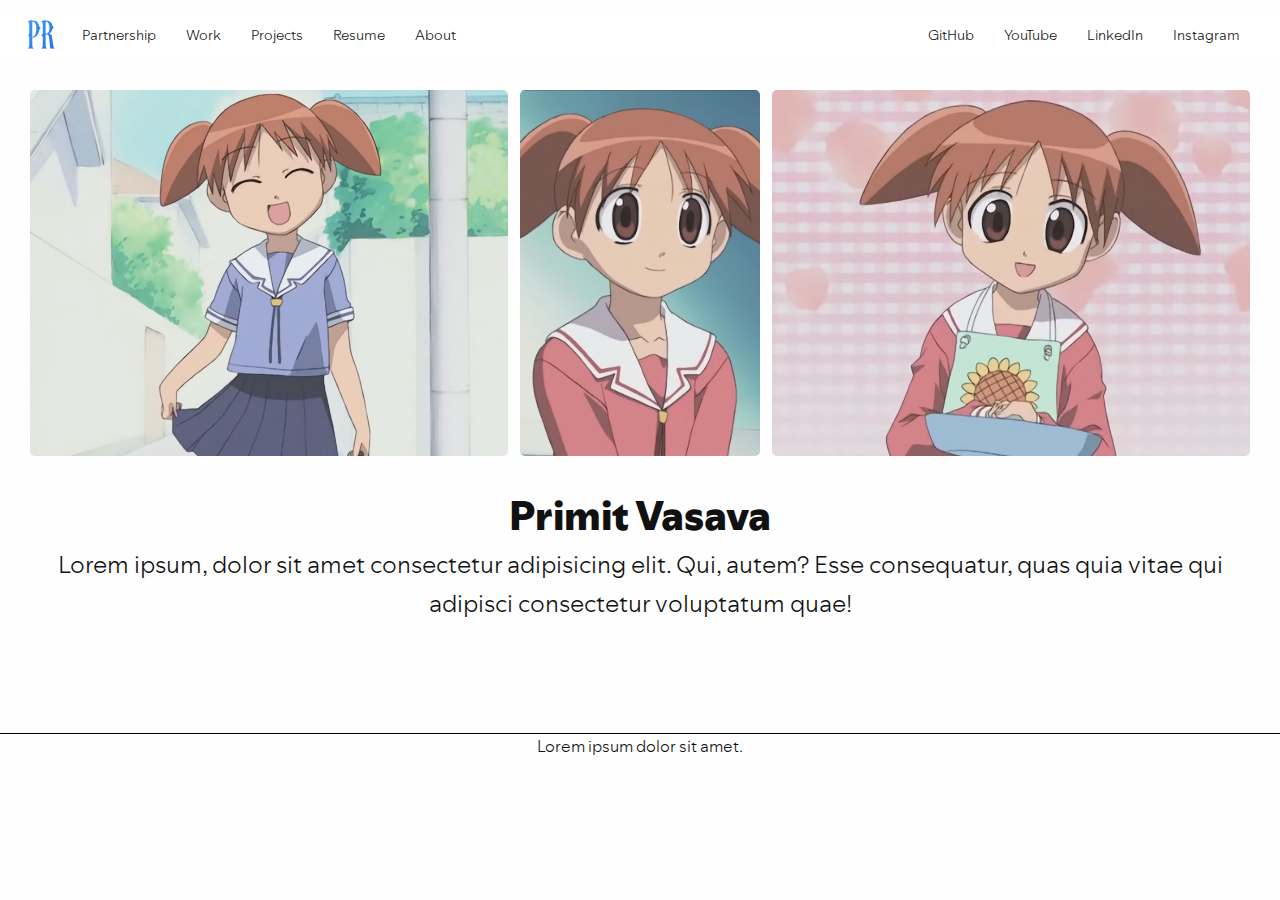
<file: index.html>
<!DOCTYPE html>
<html lang="en">
<head>
    <meta charset="UTF-8">
    <meta name="viewport" content="width=device-width, initial-scale=1.0">
    <title>Primit</title>

    <!-- SEO Description -->
    <meta name="description" content="Primit is a Computer Science Student.">

    <!-- Author -->
    <meta name="author" content="Primit">

    <!-- Open Graph Meta Tags (Social Sharing) -->
    <meta property="og:type" content="website">
    <meta property="og:title" content="Primit">
    <meta property="og:description" content="Primit Portfolio">
    <meta property="og:url" content="https://iamprimit.github.io/portfolio">
    <meta property="og:site_name" content="Primit">
    <meta property="og:image" content="assets/images/primit-favicon.png">

    <!-- Links -->
    <link rel="stylesheet" type="text/css" href="style.css">
    <link rel="stylesheet" type="text/css" href="stylesheets/navbar.css">
    <link rel="stylesheet" type="text/css" href="stylesheets/base.css">
    <!-- Favicons -->
</head>
<body>
    <header class="navbar">
        <!-- Logo -->
        <div class="nav-logo">
            <img src="assets/images/header-pr-logo.svg" alt="Primit Navbar Logo" title="PRIMIT">
        </div>
        <!-- Navbar -->
        <nav class="nav">
            <!-- Navbar Links -->
            <div class="content-links">
                <ul class="nav-links ">
                    <li><a href="#">Partnership</a></li>
                    <li><a href="#">Work</a></li>
                    <li><a href="#">Projects</a></li>
                    <li><a href="#">Resume</a></li>
                    <li><a href="about/index.html">About</a></li>
                </ul>
            </div>
            <!-- Social Links -->
            <div class="social-links">
                <ul class="nav-links">
                    <li><a href="https://github.com/iamprimit">GitHub</a></li>
                    <li><a href="https://youtube.com/@primit">YouTube</a></li>
                    <li><a href="https://linkedin.com/in/primit">LinkedIn</a></li>
                    <li><a href="https://instagram.com/iamprimit">Instagram</a></li>
                </ul>
            </div>
        </nav>
        <!-- Hamburger Menu Button -->
        <button type="button" aria-label="Open menu" class="menu-button">
            <img src="assets/icons/menu-hamburger-icon.svg" alt="">
        </button>
    </header>

    <main>
        <!-- Hero Section -->
        <section>
            <div class="hero">
                <div class="hero-pictures">
                    <div class="placeholder-1">
                        <img src="assets/images/chiyo-chan-high-school-uniform.png">
                    </div>
                    <div class="placeholder-2">
                        <img src="assets/images/chiyo-chan-portrait.png">
                    </div>
                    <div class="placeholder-3">
                        <img src="assets/images/chiyo-chan-cooking.png">
                    </div>
                </div>
                <div class="introduction">
                    <h1>Primit Vasava</h1>
                    <h2>Lorem ipsum, dolor sit amet consectetur adipisicing elit. Qui, autem? Esse consequatur, quas quia vitae qui adipisci consectetur voluptatum quae!</h2>
                </div>

            </div>
        </section>
    </main>

    <footer>
        <h1>Lorem ipsum dolor sit amet.</h1>
    </footer>
</body>
</html>
</file>
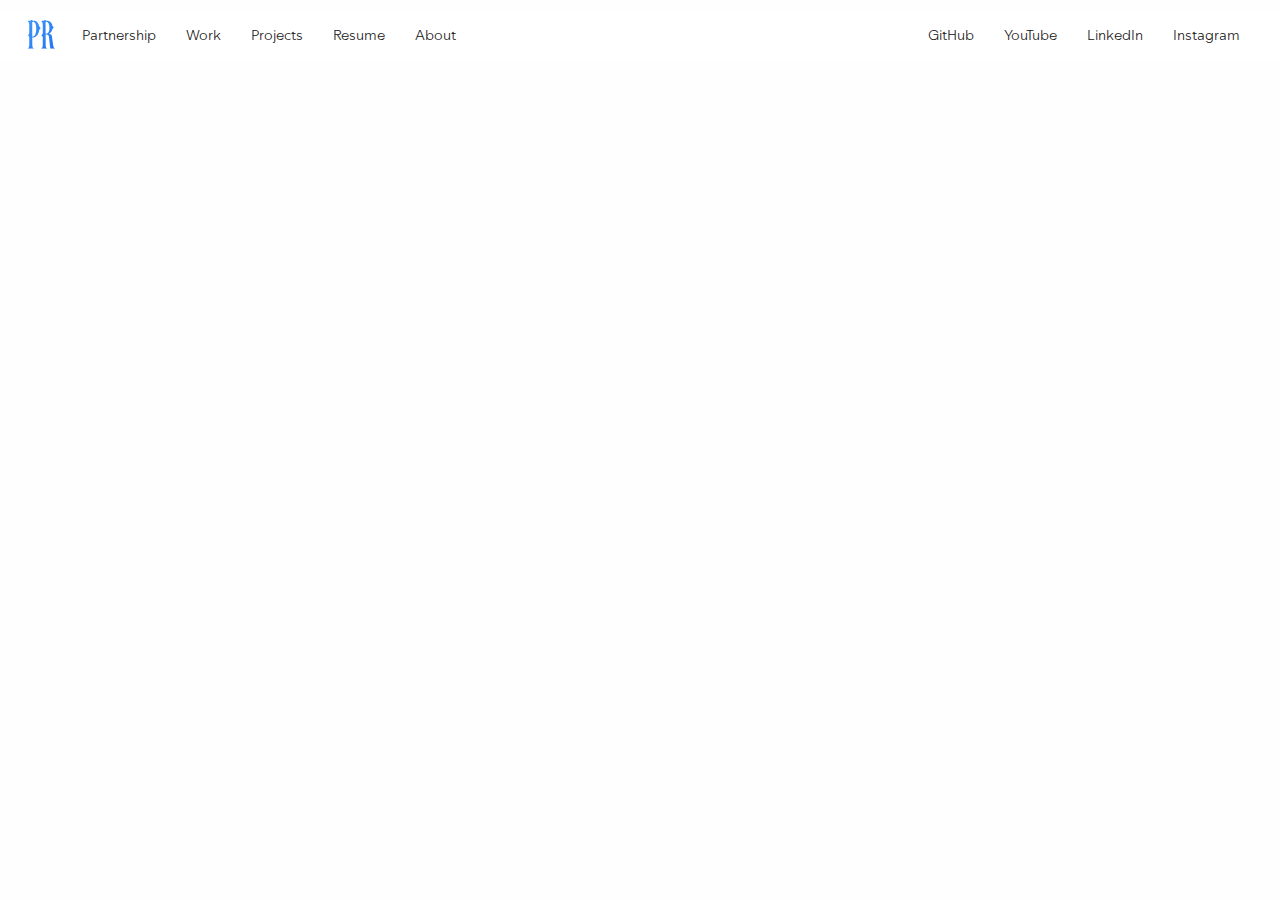
<file: about/index.html>
<!DOCTYPE html>
<html lang="en">
<head>
    <meta charset="UTF-8">
    <meta name="viewport" content="width=device-width, initial-scale=1.0">
    <title>Primit</title>

    <!-- SEO Description -->
    <meta name="description" content="Primit is a Computer Science Student.">

    <!-- Author -->
    <meta name="author" content="Primit">

    <!-- Open Graph Meta Tags (Social Sharing) -->
    <meta property="og:type" content="website">
    <meta property="og:title" content="Primit">
    <meta property="og:description" content="Primit Portfolio">
    <meta property="og:url" content="https://iamprimit.github.io/portfolio">
    <meta property="og:site_name" content="Primit">
    <meta property="og:image" content="assets/images/primit-favicon.png">

    <!-- Links -->
    <link rel="stylesheet" type="text/css" href="../stylesheets/base.css">
    <link rel="stylesheet" type="text/css" href="../stylesheets/navbar.css">
    <!-- Favicons -->
</head>
<body>
    <header class="navbar">
        <!-- Logo -->
        <div class="nav-logo">
            <img src="../assets/images/header-pr-logo.svg" alt="Primit Navbar Logo" title="PRIMIT">
        </div>
        <!-- Navbar -->
        <nav class="nav">
            <!-- Navbar Links -->
            <div class="content-links">
                <ul class="nav-links ">
                    <li><a href="#">Partnership</a></li>
                    <li><a href="#">Work</a></li>
                    <li><a href="#">Projects</a></li>
                    <li><a href="#">Resume</a></li>
                    <li><a href="#">About</a></li>
                </ul>
            </div>
            <!-- Social Links -->
            <div class="social-links">
                <ul class="nav-links">
                    <li><a href="https://github.com/iamprimit">GitHub</a></li>
                    <li><a href="https://youtube.com/@primit">YouTube</a></li>
                    <li><a href="https://linkedin.com/in/primit">LinkedIn</a></li>
                    <li><a href="https://instagram.com/iamprimit">Instagram</a></li>
                </ul>
            </div>
        </nav>
        <!-- Hamburger Menu Button -->
        <button type="button" aria-label="Open menu" class="menu-button">
            <img src="../assets/icons/menu-hamburger-icon.svg" alt="">
        </button>
    </header>

    <main>
        <!-- Hero Section -->
    </main>
</body>
</html>
</file>
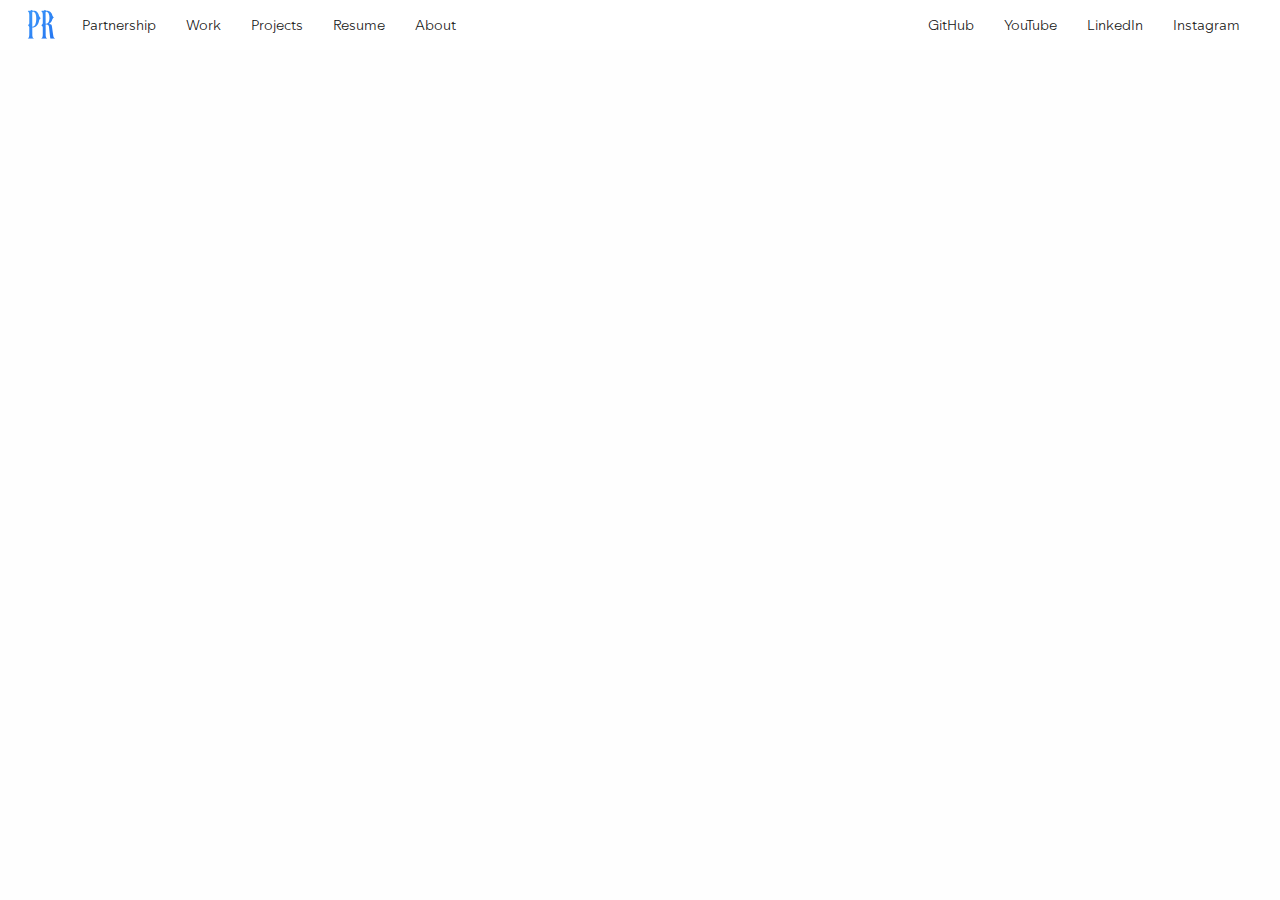
<file: about.html>
<!DOCTYPE html>
<html lang="en">
<head>
    <meta charset="UTF-8">
    <meta name="viewport" content="width=device-width, initial-scale=1.0">
    <title>Primit</title>

    <!-- SEO Description -->
    <meta name="description" content="Primit is a Computer Science Student.">

    <!-- Author -->
    <meta name="author" content="Primit">

    <!-- Open Graph Meta Tags (Social Sharing) -->
    <meta property="og:type" content="website">
    <meta property="og:title" content="Primit">
    <meta property="og:description" content="Primit Portfolio">
    <meta property="og:url" content="https://iamprimit.github.io/portfolio">
    <meta property="og:site_name" content="Primit">
    <meta property="og:image" content="assets/images/primit-favicon.png">

    <!-- Links -->
    <link rel="stylesheet" type="text/css" href="generalstyle.css">
    <link rel="stylesheet" type="text/css" href="navbar.css">
    <!-- Favicons -->
</head>
<body>
    <header class="navbar">
        <!-- Logo -->
        <div class="nav-logo">
            <img src="assets/images/header-pr-logo.svg" alt="Primit Navbar Logo" title="PRIMIT">
        </div>
        <!-- Navbar -->
        <nav class="nav">
            <!-- Navbar Links -->
            <div class="content-links">
                <ul class="nav-links ">
                    <li><a href="#">Partnership</a></li>
                    <li><a href="#">Work</a></li>
                    <li><a href="#">Projects</a></li>
                    <li><a href="#">Resume</a></li>
                    <li><a href="about.html">About</a></li>
                </ul>
            </div>
            <!-- Social Links -->
            <div class="social-links">
                <ul class="nav-links">
                    <li><a href="https://github.com/iamprimit">GitHub</a></li>
                    <li><a href="https://youtube.com/@primit">YouTube</a></li>
                    <li><a href="https://linkedin.com/in/primit">LinkedIn</a></li>
                    <li><a href="https://instagram.com/iamprimit">Instagram</a></li>
                </ul>
            </div>
        </nav>
        <!-- Hamburger Menu Button -->
        <button type="button" aria-label="Open menu" class="menu-button">
            <img src="assets/icons/menu-hamburger-icon.svg" alt="">
        </button>
    </header>

    <main>
        <!-- Hero Section -->
    </main>
</body>
</html>
</file>
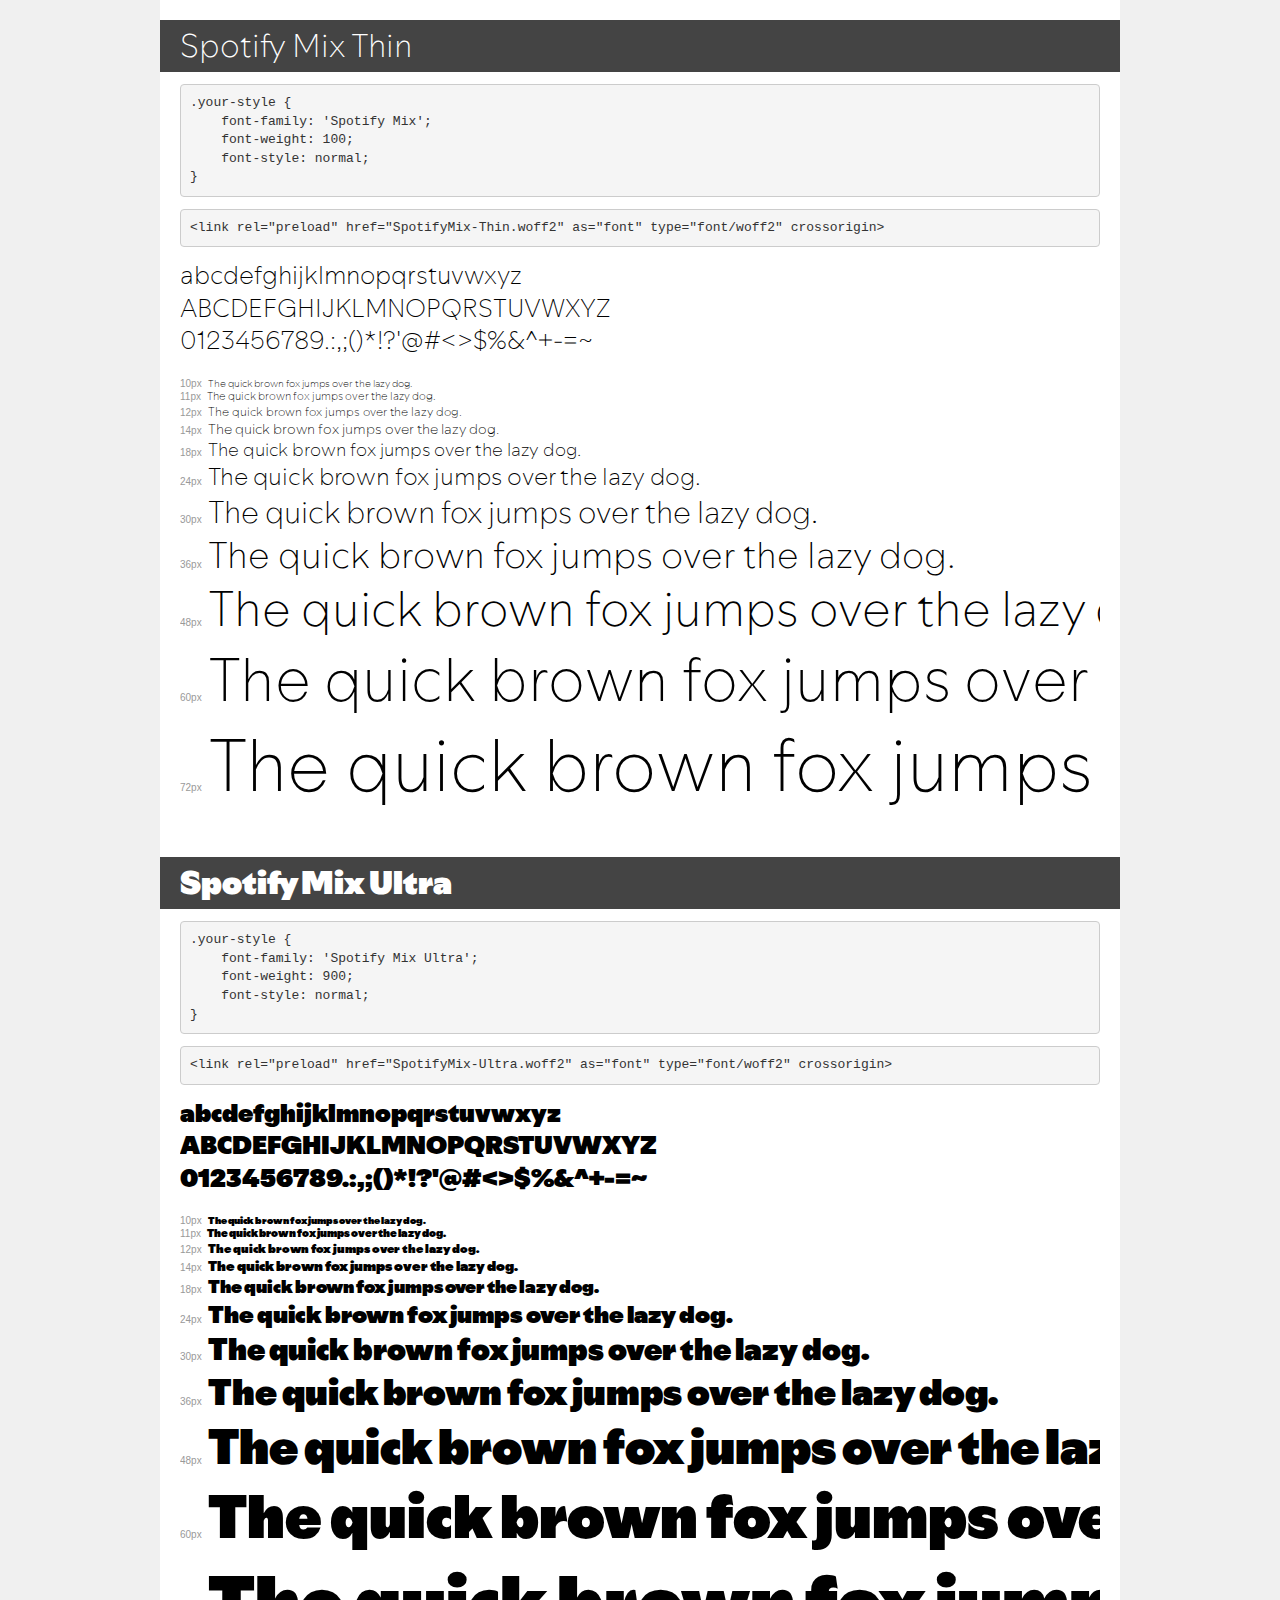
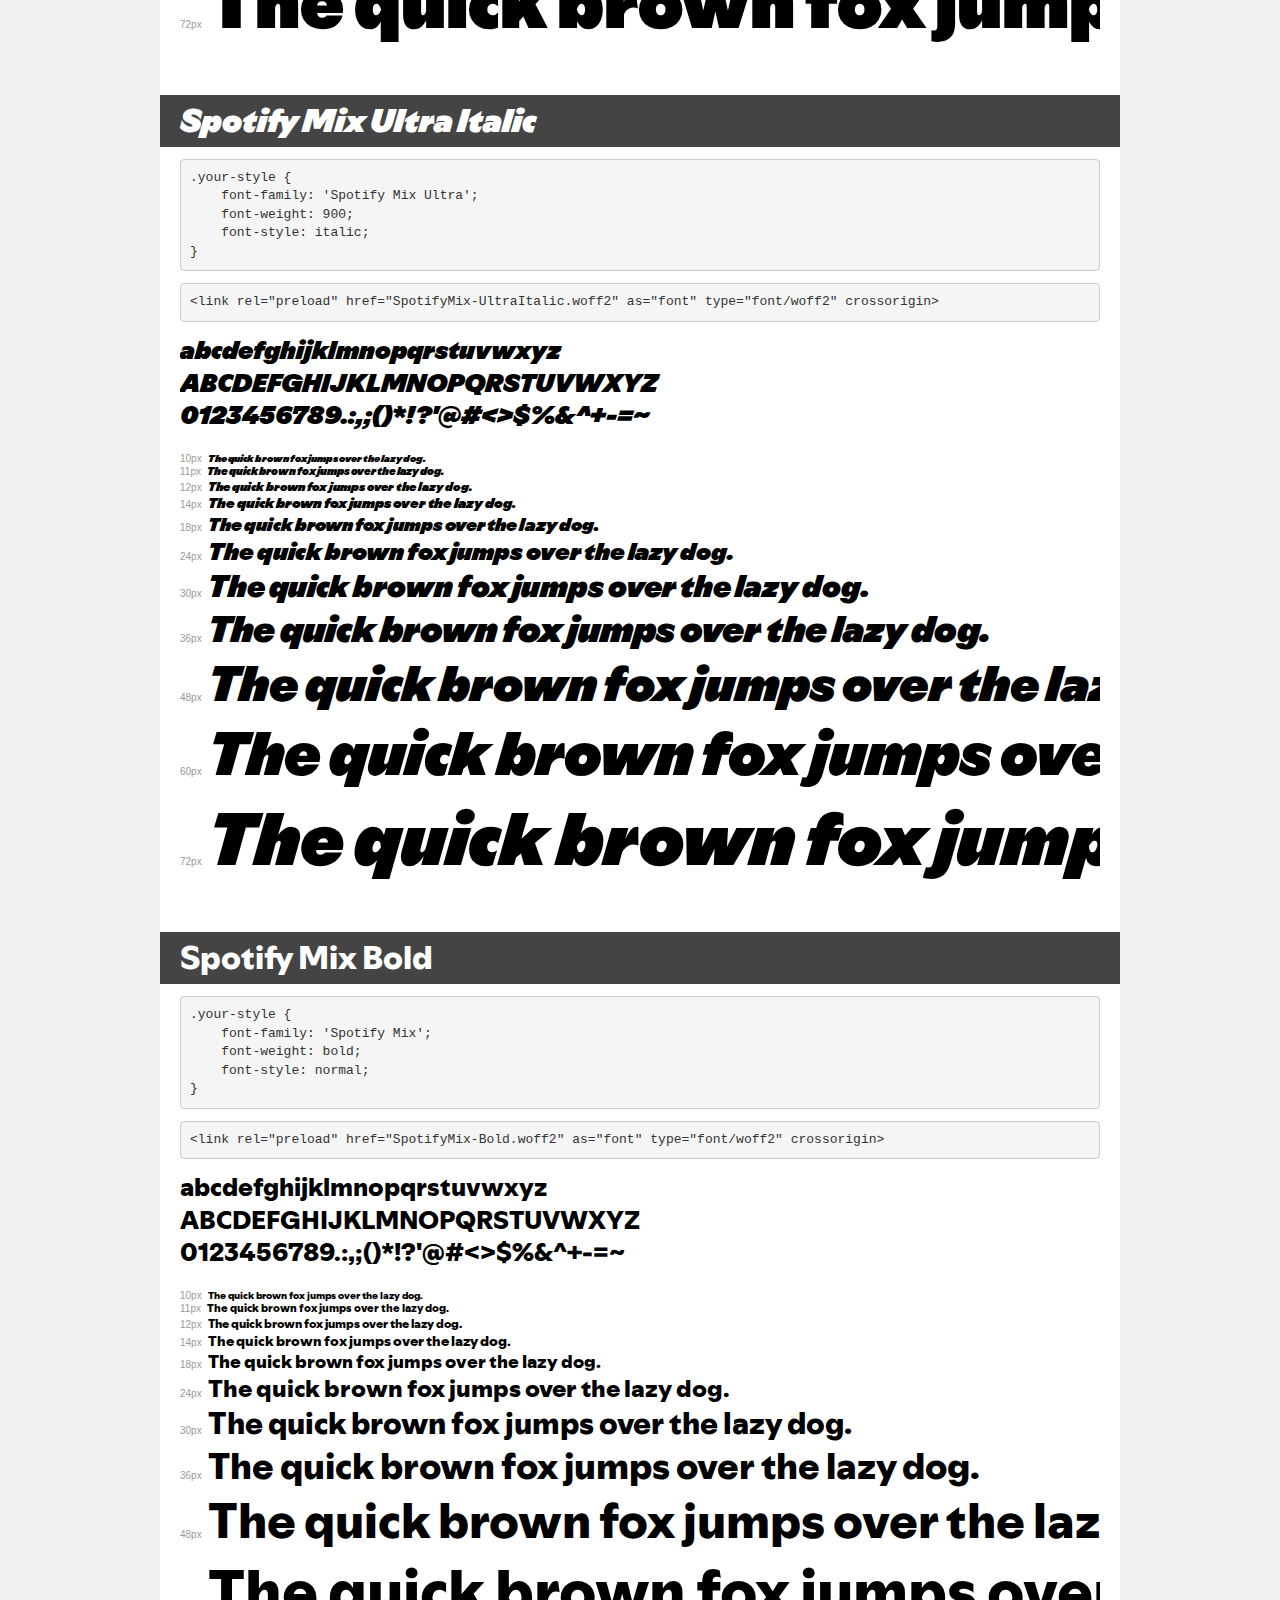
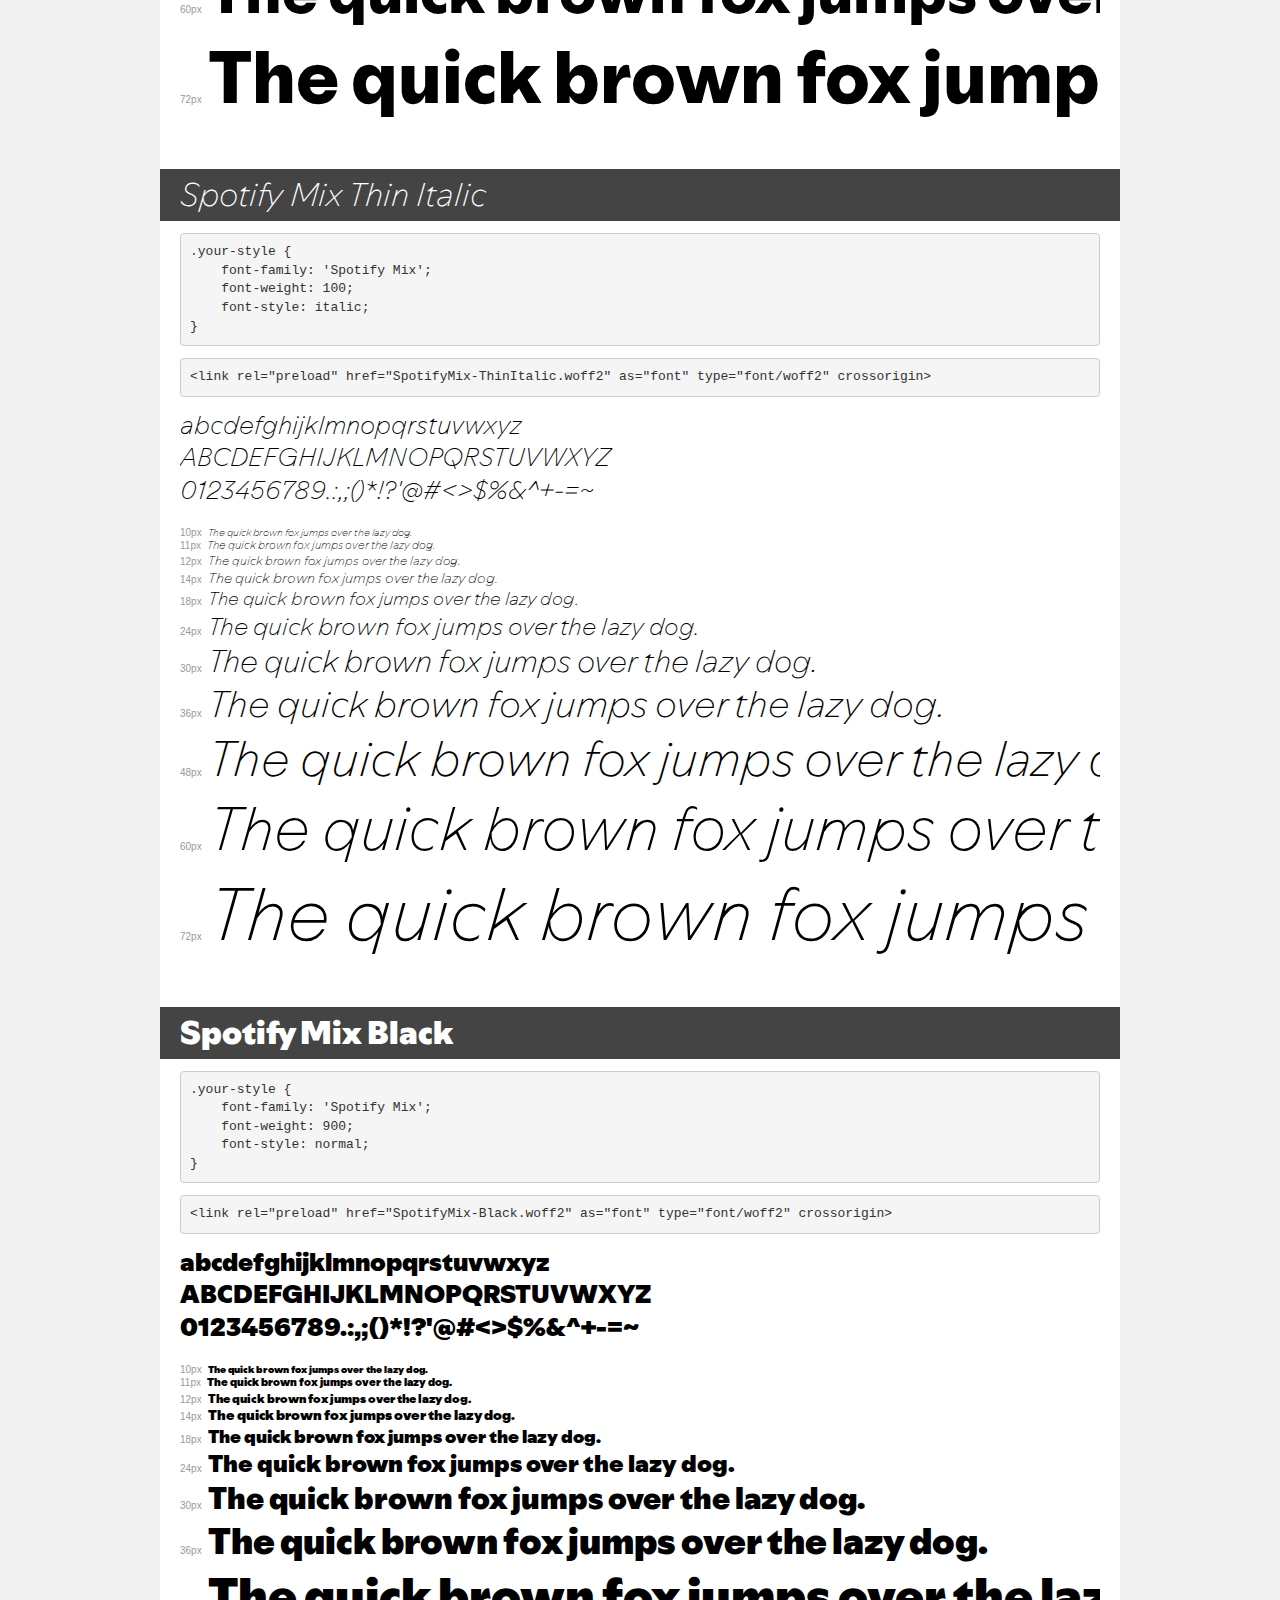
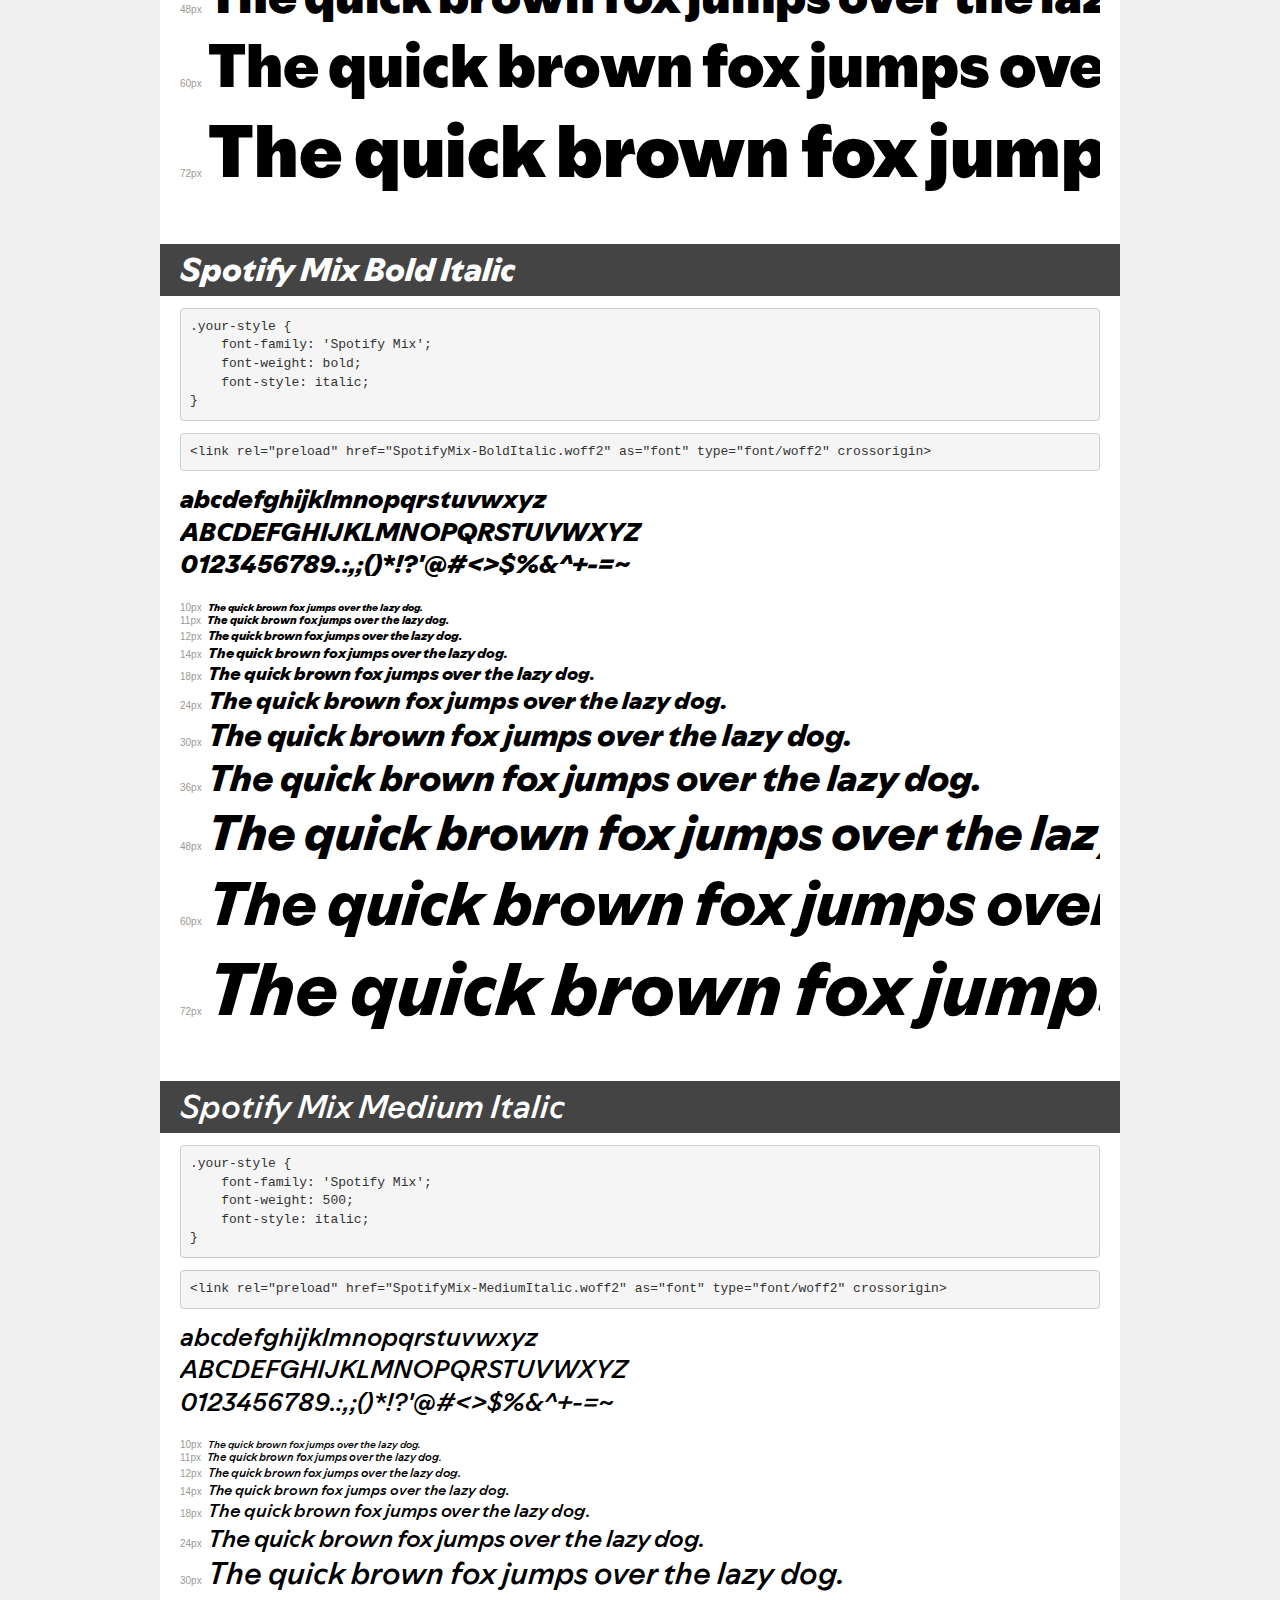
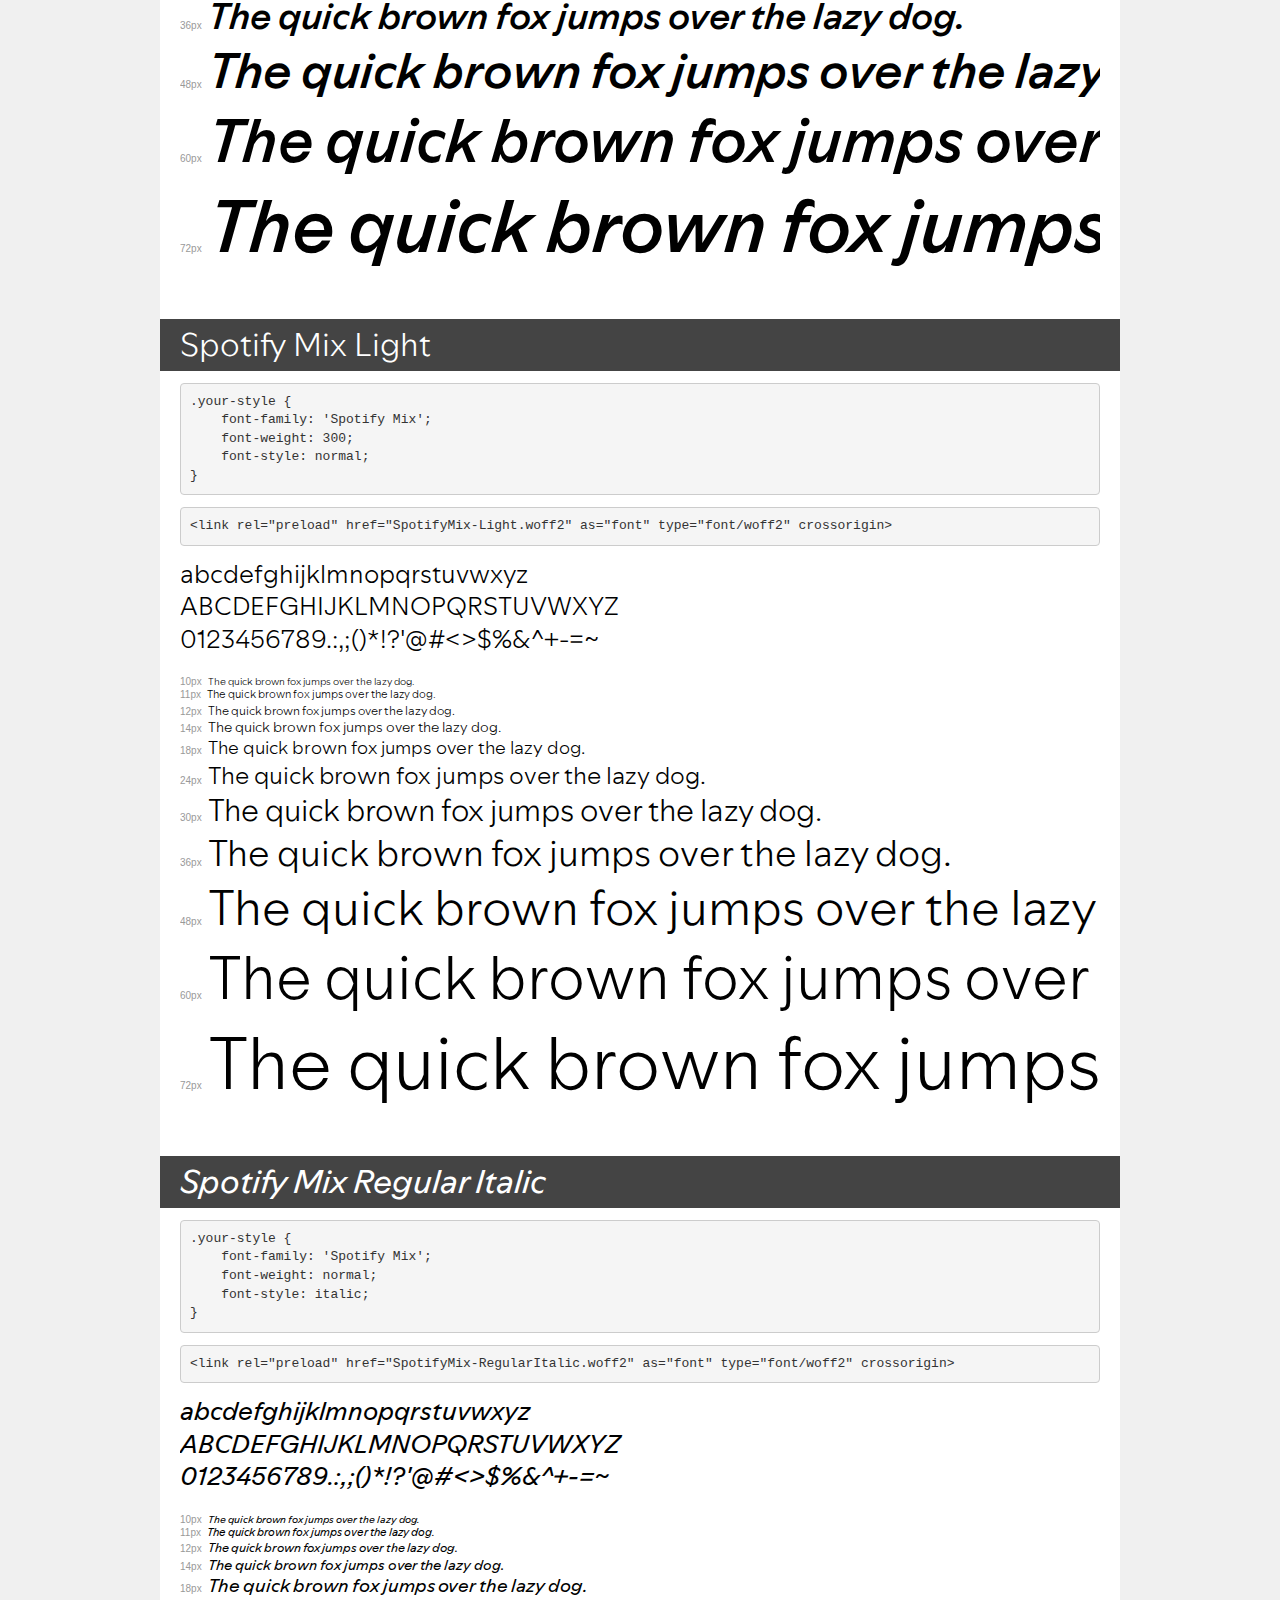
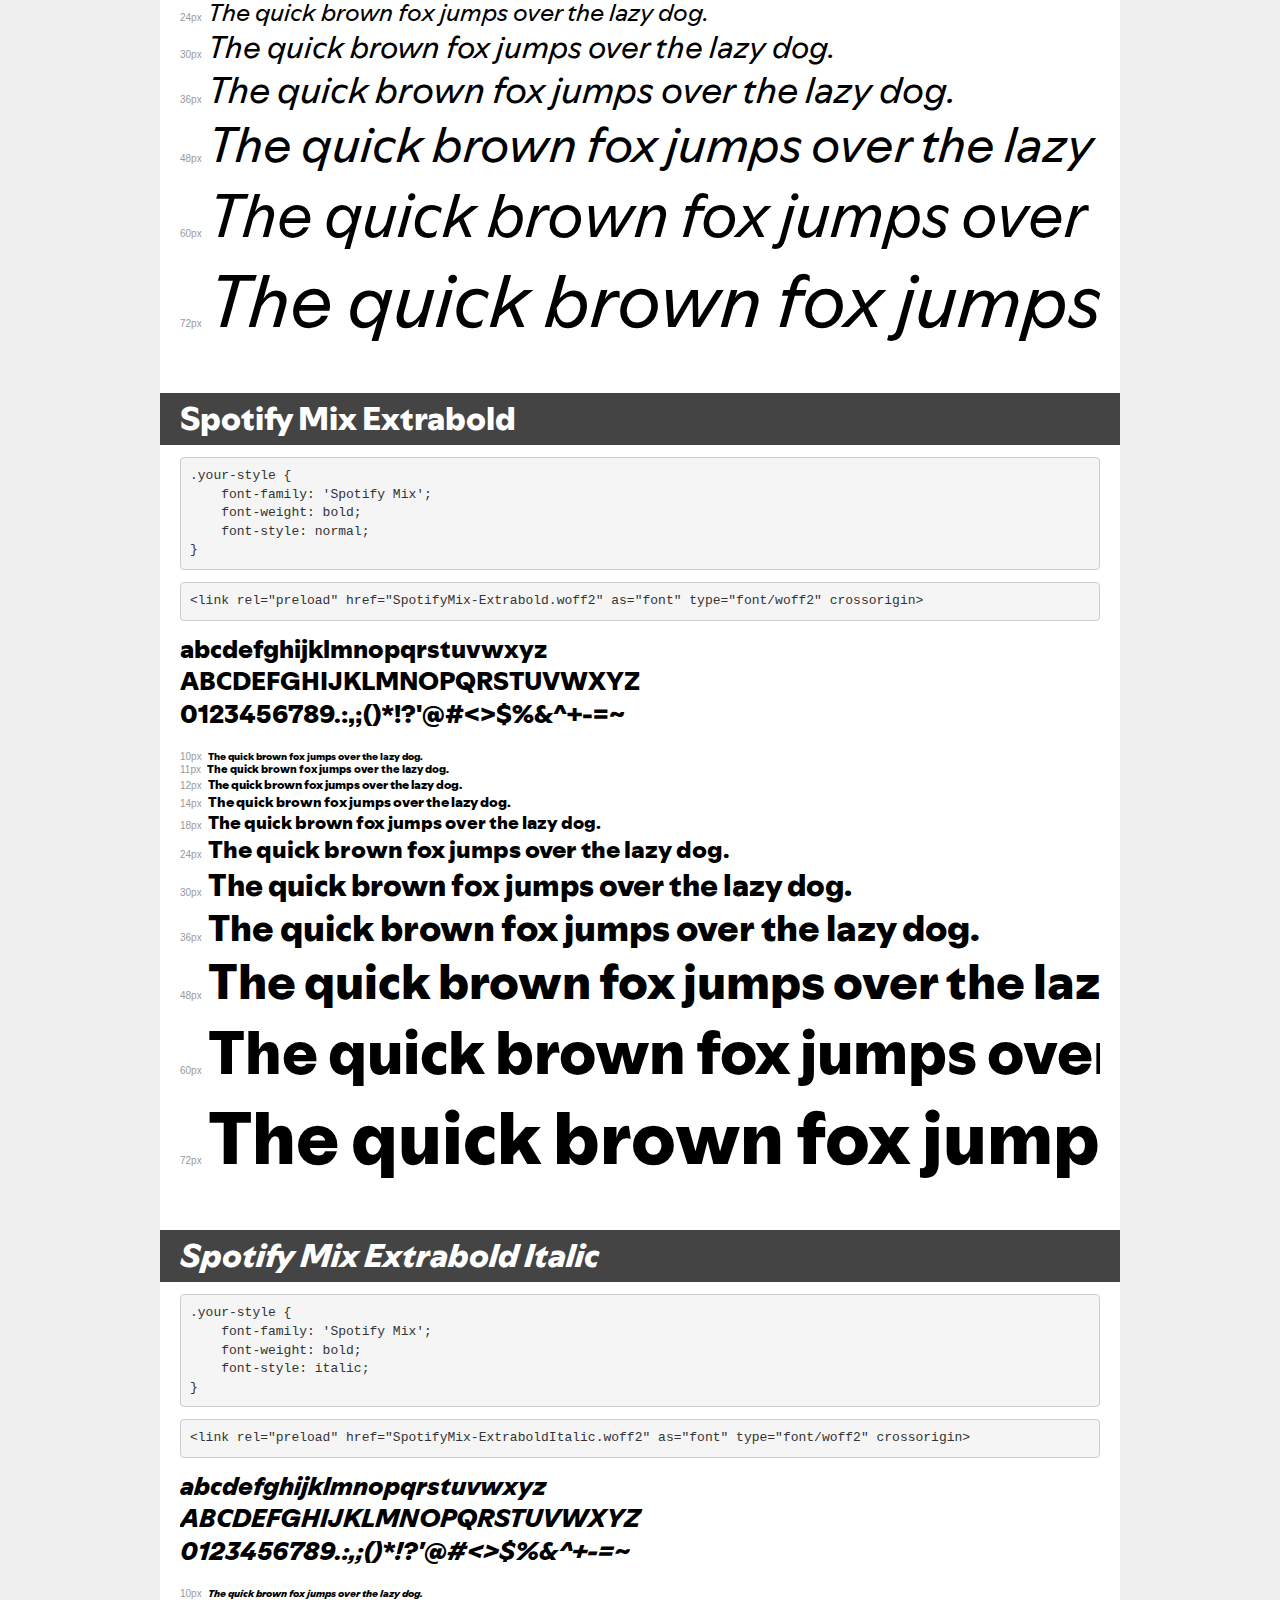
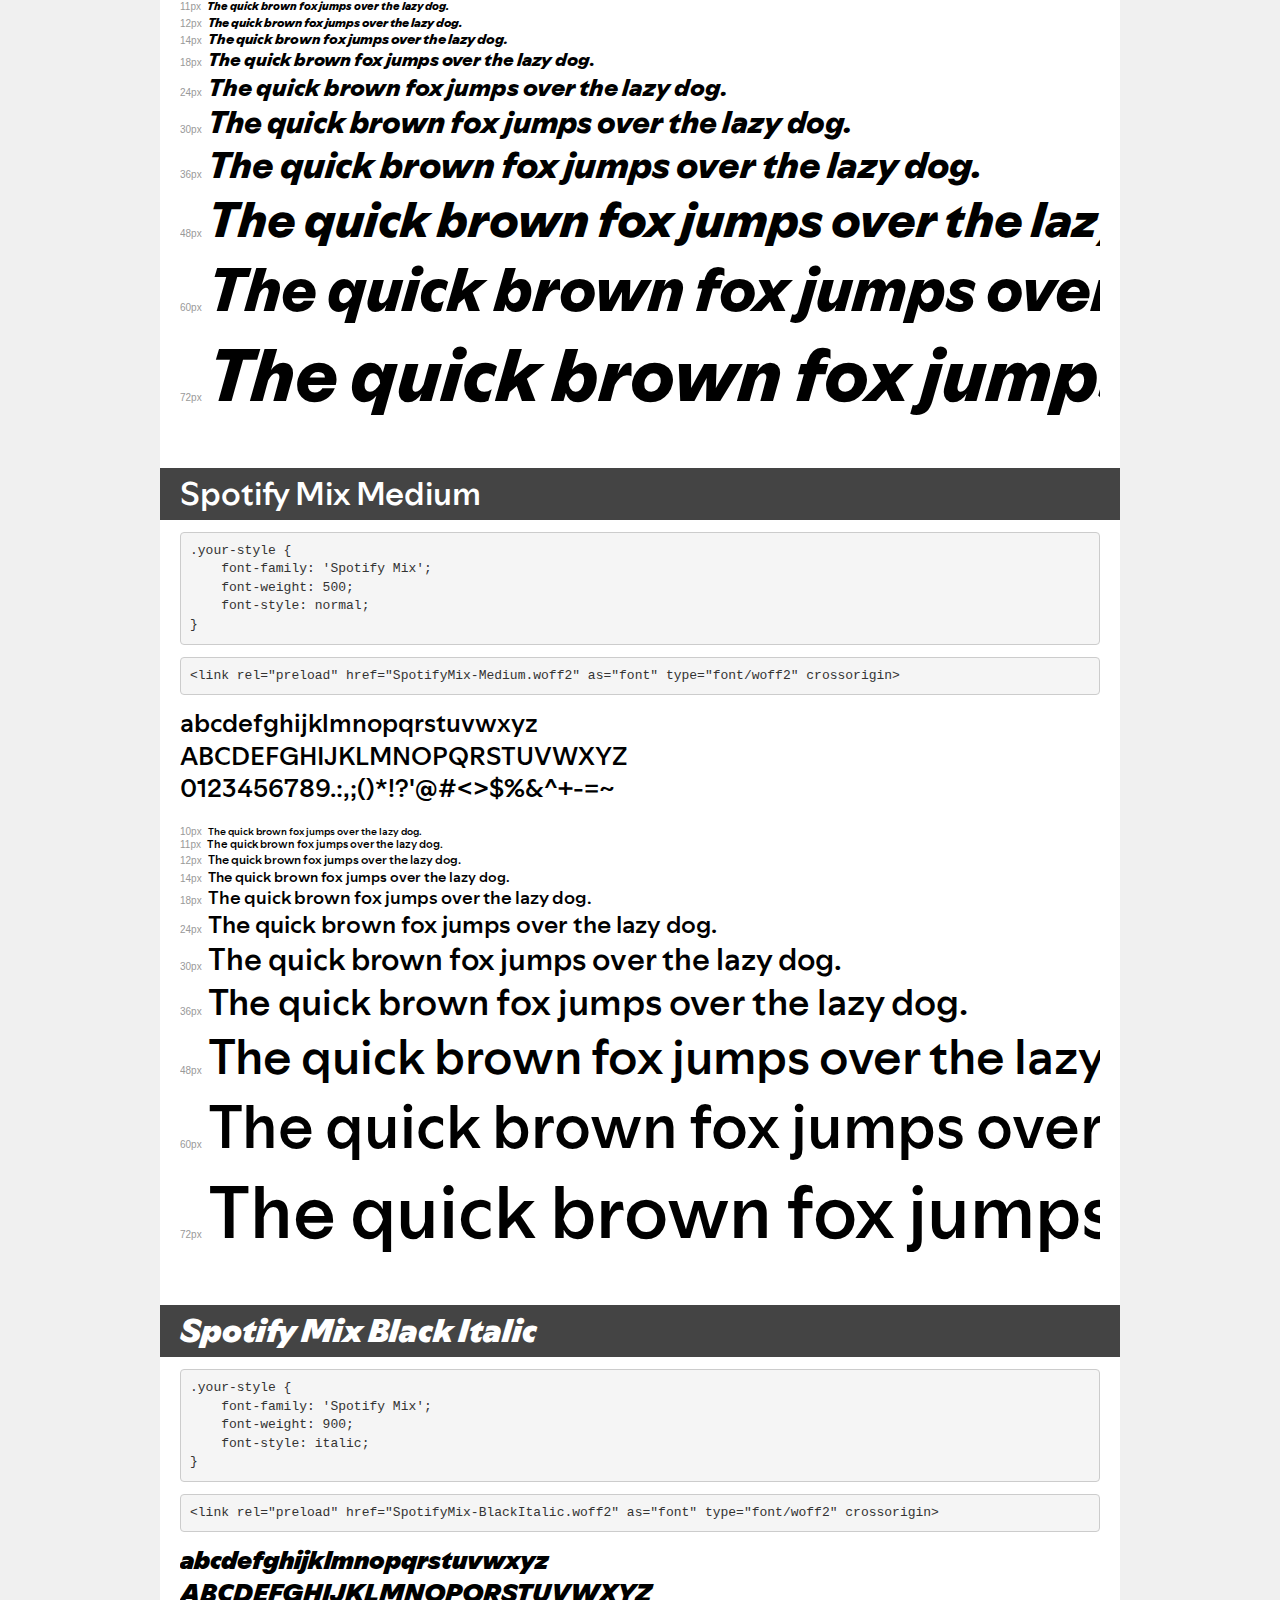
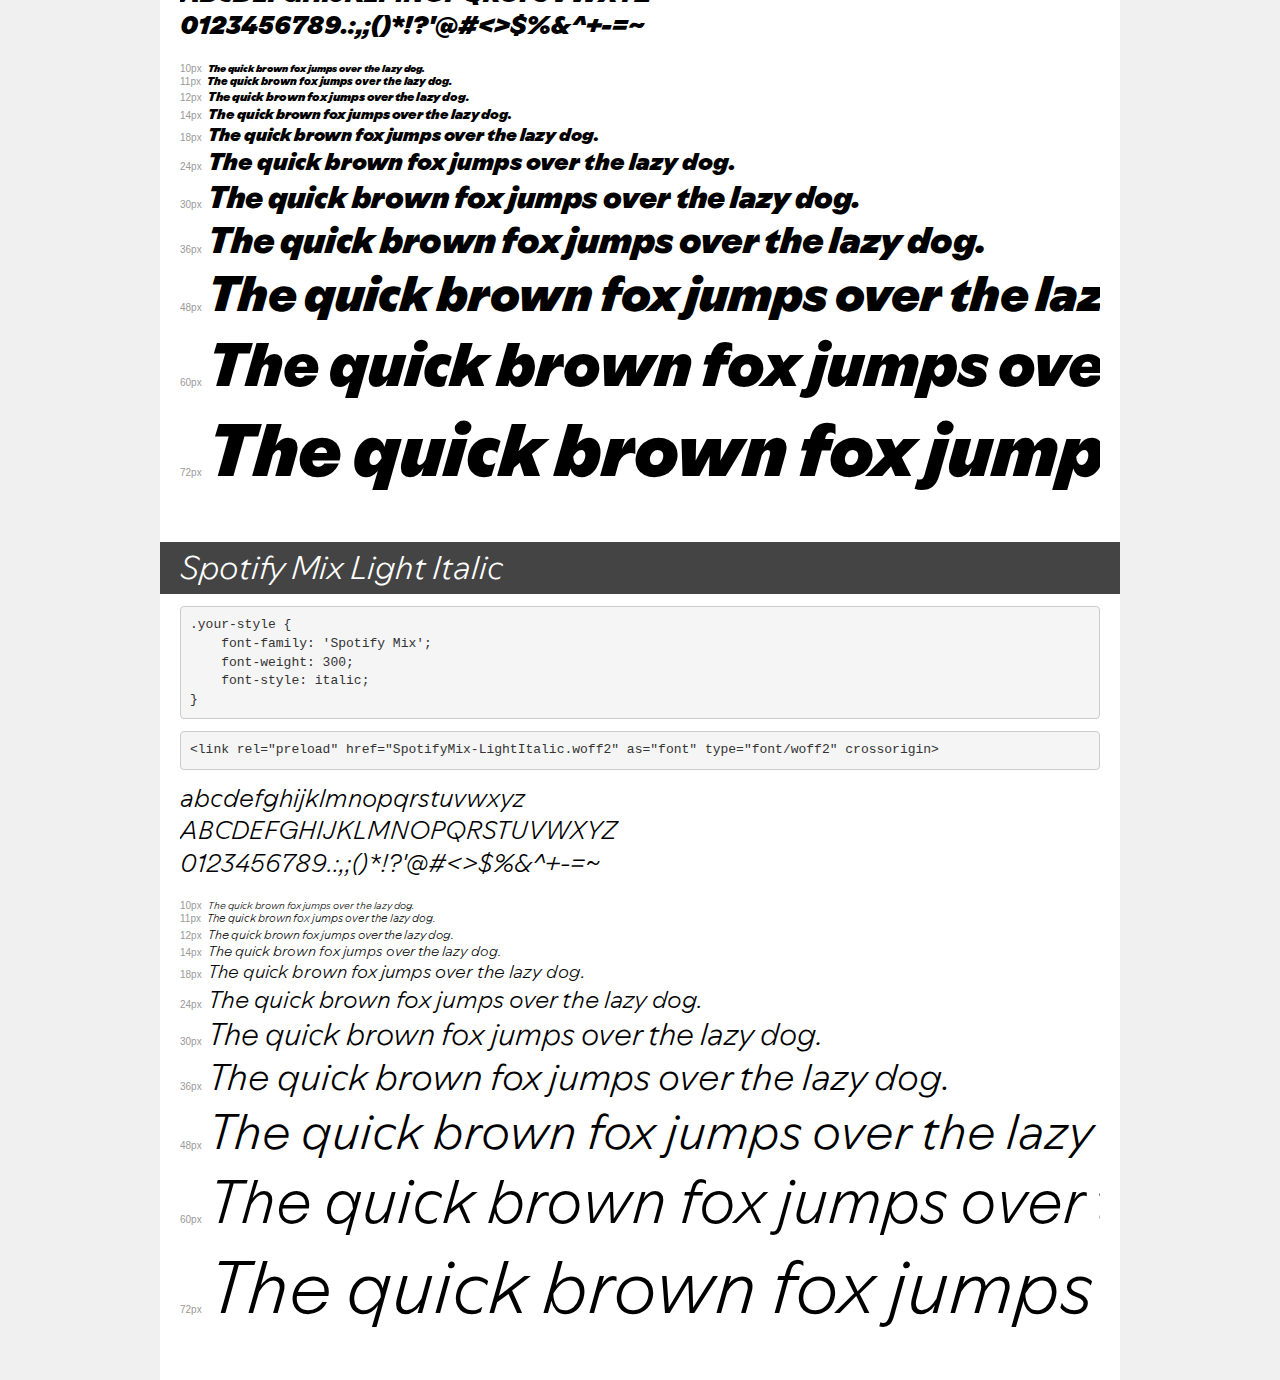
<file: assets/fonts/demo.html>
<!DOCTYPE html>
<html lang="en">
<head>
    <meta charset="utf-8">
    <meta http-equiv="X-UA-Compatible" content="IE=edge">
    <meta name="viewport" content="width=device-width, initial-scale=1">
    <meta name="robots" content="noindex, noarchive">
    <meta name="format-detection" content="telephone=no">
    <title>Transfonter demo</title>
    <link href="stylesheet.css" rel="stylesheet">
    <style>
        /*
        http://meyerweb.com/eric/tools/css/reset/
        v2.0 | 20110126
        License: none (public domain)
        */
        html, body, div, span, applet, object, iframe,
        h1, h2, h3, h4, h5, h6, p, blockquote, pre,
        a, abbr, acronym, address, big, cite, code,
        del, dfn, em, img, ins, kbd, q, s, samp,
        small, strike, strong, sub, sup, tt, var,
        b, u, i, center,
        dl, dt, dd, ol, ul, li,
        fieldset, form, label, legend,
        table, caption, tbody, tfoot, thead, tr, th, td,
        article, aside, canvas, details, embed,
        figure, figcaption, footer, header, hgroup,
        menu, nav, output, ruby, section, summary,
        time, mark, audio, video {
            margin: 0;
            padding: 0;
            border: 0;
            font-size: 100%;
            font: inherit;
            vertical-align: baseline;
        }
        /* HTML5 display-role reset for older browsers */
        article, aside, details, figcaption, figure,
        footer, header, hgroup, menu, nav, section {
            display: block;
        }
        body {
            line-height: 1;
        }
        ol, ul {
            list-style: none;
        }
        blockquote, q {
            quotes: none;
        }
        blockquote:before, blockquote:after,
        q:before, q:after {
            content: '';
            content: none;
        }
        table {
            border-collapse: collapse;
            border-spacing: 0;
        }
        /* demo styles */
        body {
            background: #f0f0f0;
            color: #000;
        }
        .page {
            background: #fff;
            width: 920px;
            margin: 0 auto;
            padding: 20px 20px 0 20px;
            overflow: hidden;
        }
        .font-container {
            overflow-x: auto;
            overflow-y: hidden;
            margin-bottom: 40px;
            line-height: 1.3;
            white-space: nowrap;
            padding-bottom: 5px;
        }
        h1 {
            position: relative;
            background: #444;
            font-size: 32px;
            color: #fff;
            padding: 10px 20px;
            margin: 0 -20px 12px -20px;
        }
        .letters {
            font-size: 25px;
            margin-bottom: 20px;
        }
        .s10:before {
            content: '10px';
        }
        .s11:before {
            content: '11px';
        }
        .s12:before {
            content: '12px';
        }
        .s14:before {
            content: '14px';
        }
        .s18:before {
            content: '18px';
        }
        .s24:before {
            content: '24px';
        }
        .s30:before {
            content: '30px';
        }
        .s36:before {
            content: '36px';
        }
        .s48:before {
            content: '48px';
        }
        .s60:before {
            content: '60px';
        }
        .s72:before {
            content: '72px';
        }
        .s10:before, .s11:before, .s12:before, .s14:before,
        .s18:before, .s24:before, .s30:before, .s36:before,
        .s48:before, .s60:before, .s72:before {
            font-family: Arial, sans-serif;
            font-size: 10px;
            font-weight: normal;
            font-style: normal;
            color: #999;
            padding-right: 6px;
        }
        pre {
            display: block;
            padding: 9px;
            margin: 0 0 12px;
            font-family: Monaco, Menlo, Consolas, "Courier New", monospace;
            font-size: 13px;
            line-height: 1.428571429;
            color: #333;
            font-weight: normal;
            font-style: normal;
            background-color: #f5f5f5;
            border: 1px solid #ccc;
            overflow-x: auto;
            border-radius: 4px;
        }
        /* responsive */
        @media (max-width: 959px) {
            .page {
                width: auto;
                margin: 0;
            }
        }
    </style>
</head>
<body>
<div class="page">
    <div class="demo">
        <h1 style="font-family: 'Spotify Mix'; font-weight: 100; font-style: normal;">Spotify Mix Thin</h1>
        <pre title="Usage">.your-style {
    font-family: 'Spotify Mix';
    font-weight: 100;
    font-style: normal;
}</pre>
        <pre title="Preload (optional)">
&lt;link rel=&quot;preload&quot; href=&quot;SpotifyMix-Thin.woff2&quot; as=&quot;font&quot; type=&quot;font/woff2&quot; crossorigin&gt;</pre>
        <div class="font-container" style="font-family: 'Spotify Mix'; font-weight: 100; font-style: normal;">
            <p class="letters">
                abcdefghijklmnopqrstuvwxyz<br>
ABCDEFGHIJKLMNOPQRSTUVWXYZ<br>
                0123456789.:,;()*!?'@#&lt;&gt;$%&^+-=~
            </p>
            <p class="s10" style="font-size: 10px;">The quick brown fox jumps over the lazy dog.</p>
            <p class="s11" style="font-size: 11px;">The quick brown fox jumps over the lazy dog.</p>
            <p class="s12" style="font-size: 12px;">The quick brown fox jumps over the lazy dog.</p>
            <p class="s14" style="font-size: 14px;">The quick brown fox jumps over the lazy dog.</p>
            <p class="s18" style="font-size: 18px;">The quick brown fox jumps over the lazy dog.</p>
            <p class="s24" style="font-size: 24px;">The quick brown fox jumps over the lazy dog.</p>
            <p class="s30" style="font-size: 30px;">The quick brown fox jumps over the lazy dog.</p>
            <p class="s36" style="font-size: 36px;">The quick brown fox jumps over the lazy dog.</p>
            <p class="s48" style="font-size: 48px;">The quick brown fox jumps over the lazy dog.</p>
            <p class="s60" style="font-size: 60px;">The quick brown fox jumps over the lazy dog.</p>
            <p class="s72" style="font-size: 72px;">The quick brown fox jumps over the lazy dog.</p>
        </div>
    </div>

    <div class="demo">
        <h1 style="font-family: 'Spotify Mix Ultra'; font-weight: 900; font-style: normal;">Spotify Mix Ultra</h1>
        <pre title="Usage">.your-style {
    font-family: 'Spotify Mix Ultra';
    font-weight: 900;
    font-style: normal;
}</pre>
        <pre title="Preload (optional)">
&lt;link rel=&quot;preload&quot; href=&quot;SpotifyMix-Ultra.woff2&quot; as=&quot;font&quot; type=&quot;font/woff2&quot; crossorigin&gt;</pre>
        <div class="font-container" style="font-family: 'Spotify Mix Ultra'; font-weight: 900; font-style: normal;">
            <p class="letters">
                abcdefghijklmnopqrstuvwxyz<br>
ABCDEFGHIJKLMNOPQRSTUVWXYZ<br>
                0123456789.:,;()*!?'@#&lt;&gt;$%&^+-=~
            </p>
            <p class="s10" style="font-size: 10px;">The quick brown fox jumps over the lazy dog.</p>
            <p class="s11" style="font-size: 11px;">The quick brown fox jumps over the lazy dog.</p>
            <p class="s12" style="font-size: 12px;">The quick brown fox jumps over the lazy dog.</p>
            <p class="s14" style="font-size: 14px;">The quick brown fox jumps over the lazy dog.</p>
            <p class="s18" style="font-size: 18px;">The quick brown fox jumps over the lazy dog.</p>
            <p class="s24" style="font-size: 24px;">The quick brown fox jumps over the lazy dog.</p>
            <p class="s30" style="font-size: 30px;">The quick brown fox jumps over the lazy dog.</p>
            <p class="s36" style="font-size: 36px;">The quick brown fox jumps over the lazy dog.</p>
            <p class="s48" style="font-size: 48px;">The quick brown fox jumps over the lazy dog.</p>
            <p class="s60" style="font-size: 60px;">The quick brown fox jumps over the lazy dog.</p>
            <p class="s72" style="font-size: 72px;">The quick brown fox jumps over the lazy dog.</p>
        </div>
    </div>

    <div class="demo">
        <h1 style="font-family: 'Spotify Mix Ultra'; font-weight: 900; font-style: italic;">Spotify Mix Ultra Italic</h1>
        <pre title="Usage">.your-style {
    font-family: 'Spotify Mix Ultra';
    font-weight: 900;
    font-style: italic;
}</pre>
        <pre title="Preload (optional)">
&lt;link rel=&quot;preload&quot; href=&quot;SpotifyMix-UltraItalic.woff2&quot; as=&quot;font&quot; type=&quot;font/woff2&quot; crossorigin&gt;</pre>
        <div class="font-container" style="font-family: 'Spotify Mix Ultra'; font-weight: 900; font-style: italic;">
            <p class="letters">
                abcdefghijklmnopqrstuvwxyz<br>
ABCDEFGHIJKLMNOPQRSTUVWXYZ<br>
                0123456789.:,;()*!?'@#&lt;&gt;$%&^+-=~
            </p>
            <p class="s10" style="font-size: 10px;">The quick brown fox jumps over the lazy dog.</p>
            <p class="s11" style="font-size: 11px;">The quick brown fox jumps over the lazy dog.</p>
            <p class="s12" style="font-size: 12px;">The quick brown fox jumps over the lazy dog.</p>
            <p class="s14" style="font-size: 14px;">The quick brown fox jumps over the lazy dog.</p>
            <p class="s18" style="font-size: 18px;">The quick brown fox jumps over the lazy dog.</p>
            <p class="s24" style="font-size: 24px;">The quick brown fox jumps over the lazy dog.</p>
            <p class="s30" style="font-size: 30px;">The quick brown fox jumps over the lazy dog.</p>
            <p class="s36" style="font-size: 36px;">The quick brown fox jumps over the lazy dog.</p>
            <p class="s48" style="font-size: 48px;">The quick brown fox jumps over the lazy dog.</p>
            <p class="s60" style="font-size: 60px;">The quick brown fox jumps over the lazy dog.</p>
            <p class="s72" style="font-size: 72px;">The quick brown fox jumps over the lazy dog.</p>
        </div>
    </div>

    <div class="demo">
        <h1 style="font-family: 'Spotify Mix'; font-weight: bold; font-style: normal;">Spotify Mix Bold</h1>
        <pre title="Usage">.your-style {
    font-family: 'Spotify Mix';
    font-weight: bold;
    font-style: normal;
}</pre>
        <pre title="Preload (optional)">
&lt;link rel=&quot;preload&quot; href=&quot;SpotifyMix-Bold.woff2&quot; as=&quot;font&quot; type=&quot;font/woff2&quot; crossorigin&gt;</pre>
        <div class="font-container" style="font-family: 'Spotify Mix'; font-weight: bold; font-style: normal;">
            <p class="letters">
                abcdefghijklmnopqrstuvwxyz<br>
ABCDEFGHIJKLMNOPQRSTUVWXYZ<br>
                0123456789.:,;()*!?'@#&lt;&gt;$%&^+-=~
            </p>
            <p class="s10" style="font-size: 10px;">The quick brown fox jumps over the lazy dog.</p>
            <p class="s11" style="font-size: 11px;">The quick brown fox jumps over the lazy dog.</p>
            <p class="s12" style="font-size: 12px;">The quick brown fox jumps over the lazy dog.</p>
            <p class="s14" style="font-size: 14px;">The quick brown fox jumps over the lazy dog.</p>
            <p class="s18" style="font-size: 18px;">The quick brown fox jumps over the lazy dog.</p>
            <p class="s24" style="font-size: 24px;">The quick brown fox jumps over the lazy dog.</p>
            <p class="s30" style="font-size: 30px;">The quick brown fox jumps over the lazy dog.</p>
            <p class="s36" style="font-size: 36px;">The quick brown fox jumps over the lazy dog.</p>
            <p class="s48" style="font-size: 48px;">The quick brown fox jumps over the lazy dog.</p>
            <p class="s60" style="font-size: 60px;">The quick brown fox jumps over the lazy dog.</p>
            <p class="s72" style="font-size: 72px;">The quick brown fox jumps over the lazy dog.</p>
        </div>
    </div>

    <div class="demo">
        <h1 style="font-family: 'Spotify Mix'; font-weight: 100; font-style: italic;">Spotify Mix Thin Italic</h1>
        <pre title="Usage">.your-style {
    font-family: 'Spotify Mix';
    font-weight: 100;
    font-style: italic;
}</pre>
        <pre title="Preload (optional)">
&lt;link rel=&quot;preload&quot; href=&quot;SpotifyMix-ThinItalic.woff2&quot; as=&quot;font&quot; type=&quot;font/woff2&quot; crossorigin&gt;</pre>
        <div class="font-container" style="font-family: 'Spotify Mix'; font-weight: 100; font-style: italic;">
            <p class="letters">
                abcdefghijklmnopqrstuvwxyz<br>
ABCDEFGHIJKLMNOPQRSTUVWXYZ<br>
                0123456789.:,;()*!?'@#&lt;&gt;$%&^+-=~
            </p>
            <p class="s10" style="font-size: 10px;">The quick brown fox jumps over the lazy dog.</p>
            <p class="s11" style="font-size: 11px;">The quick brown fox jumps over the lazy dog.</p>
            <p class="s12" style="font-size: 12px;">The quick brown fox jumps over the lazy dog.</p>
            <p class="s14" style="font-size: 14px;">The quick brown fox jumps over the lazy dog.</p>
            <p class="s18" style="font-size: 18px;">The quick brown fox jumps over the lazy dog.</p>
            <p class="s24" style="font-size: 24px;">The quick brown fox jumps over the lazy dog.</p>
            <p class="s30" style="font-size: 30px;">The quick brown fox jumps over the lazy dog.</p>
            <p class="s36" style="font-size: 36px;">The quick brown fox jumps over the lazy dog.</p>
            <p class="s48" style="font-size: 48px;">The quick brown fox jumps over the lazy dog.</p>
            <p class="s60" style="font-size: 60px;">The quick brown fox jumps over the lazy dog.</p>
            <p class="s72" style="font-size: 72px;">The quick brown fox jumps over the lazy dog.</p>
        </div>
    </div>

    <div class="demo">
        <h1 style="font-family: 'Spotify Mix'; font-weight: 900; font-style: normal;">Spotify Mix Black</h1>
        <pre title="Usage">.your-style {
    font-family: 'Spotify Mix';
    font-weight: 900;
    font-style: normal;
}</pre>
        <pre title="Preload (optional)">
&lt;link rel=&quot;preload&quot; href=&quot;SpotifyMix-Black.woff2&quot; as=&quot;font&quot; type=&quot;font/woff2&quot; crossorigin&gt;</pre>
        <div class="font-container" style="font-family: 'Spotify Mix'; font-weight: 900; font-style: normal;">
            <p class="letters">
                abcdefghijklmnopqrstuvwxyz<br>
ABCDEFGHIJKLMNOPQRSTUVWXYZ<br>
                0123456789.:,;()*!?'@#&lt;&gt;$%&^+-=~
            </p>
            <p class="s10" style="font-size: 10px;">The quick brown fox jumps over the lazy dog.</p>
            <p class="s11" style="font-size: 11px;">The quick brown fox jumps over the lazy dog.</p>
            <p class="s12" style="font-size: 12px;">The quick brown fox jumps over the lazy dog.</p>
            <p class="s14" style="font-size: 14px;">The quick brown fox jumps over the lazy dog.</p>
            <p class="s18" style="font-size: 18px;">The quick brown fox jumps over the lazy dog.</p>
            <p class="s24" style="font-size: 24px;">The quick brown fox jumps over the lazy dog.</p>
            <p class="s30" style="font-size: 30px;">The quick brown fox jumps over the lazy dog.</p>
            <p class="s36" style="font-size: 36px;">The quick brown fox jumps over the lazy dog.</p>
            <p class="s48" style="font-size: 48px;">The quick brown fox jumps over the lazy dog.</p>
            <p class="s60" style="font-size: 60px;">The quick brown fox jumps over the lazy dog.</p>
            <p class="s72" style="font-size: 72px;">The quick brown fox jumps over the lazy dog.</p>
        </div>
    </div>

    <div class="demo">
        <h1 style="font-family: 'Spotify Mix'; font-weight: bold; font-style: italic;">Spotify Mix Bold Italic</h1>
        <pre title="Usage">.your-style {
    font-family: 'Spotify Mix';
    font-weight: bold;
    font-style: italic;
}</pre>
        <pre title="Preload (optional)">
&lt;link rel=&quot;preload&quot; href=&quot;SpotifyMix-BoldItalic.woff2&quot; as=&quot;font&quot; type=&quot;font/woff2&quot; crossorigin&gt;</pre>
        <div class="font-container" style="font-family: 'Spotify Mix'; font-weight: bold; font-style: italic;">
            <p class="letters">
                abcdefghijklmnopqrstuvwxyz<br>
ABCDEFGHIJKLMNOPQRSTUVWXYZ<br>
                0123456789.:,;()*!?'@#&lt;&gt;$%&^+-=~
            </p>
            <p class="s10" style="font-size: 10px;">The quick brown fox jumps over the lazy dog.</p>
            <p class="s11" style="font-size: 11px;">The quick brown fox jumps over the lazy dog.</p>
            <p class="s12" style="font-size: 12px;">The quick brown fox jumps over the lazy dog.</p>
            <p class="s14" style="font-size: 14px;">The quick brown fox jumps over the lazy dog.</p>
            <p class="s18" style="font-size: 18px;">The quick brown fox jumps over the lazy dog.</p>
            <p class="s24" style="font-size: 24px;">The quick brown fox jumps over the lazy dog.</p>
            <p class="s30" style="font-size: 30px;">The quick brown fox jumps over the lazy dog.</p>
            <p class="s36" style="font-size: 36px;">The quick brown fox jumps over the lazy dog.</p>
            <p class="s48" style="font-size: 48px;">The quick brown fox jumps over the lazy dog.</p>
            <p class="s60" style="font-size: 60px;">The quick brown fox jumps over the lazy dog.</p>
            <p class="s72" style="font-size: 72px;">The quick brown fox jumps over the lazy dog.</p>
        </div>
    </div>

    <div class="demo">
        <h1 style="font-family: 'Spotify Mix'; font-weight: 500; font-style: italic;">Spotify Mix Medium Italic</h1>
        <pre title="Usage">.your-style {
    font-family: 'Spotify Mix';
    font-weight: 500;
    font-style: italic;
}</pre>
        <pre title="Preload (optional)">
&lt;link rel=&quot;preload&quot; href=&quot;SpotifyMix-MediumItalic.woff2&quot; as=&quot;font&quot; type=&quot;font/woff2&quot; crossorigin&gt;</pre>
        <div class="font-container" style="font-family: 'Spotify Mix'; font-weight: 500; font-style: italic;">
            <p class="letters">
                abcdefghijklmnopqrstuvwxyz<br>
ABCDEFGHIJKLMNOPQRSTUVWXYZ<br>
                0123456789.:,;()*!?'@#&lt;&gt;$%&^+-=~
            </p>
            <p class="s10" style="font-size: 10px;">The quick brown fox jumps over the lazy dog.</p>
            <p class="s11" style="font-size: 11px;">The quick brown fox jumps over the lazy dog.</p>
            <p class="s12" style="font-size: 12px;">The quick brown fox jumps over the lazy dog.</p>
            <p class="s14" style="font-size: 14px;">The quick brown fox jumps over the lazy dog.</p>
            <p class="s18" style="font-size: 18px;">The quick brown fox jumps over the lazy dog.</p>
            <p class="s24" style="font-size: 24px;">The quick brown fox jumps over the lazy dog.</p>
            <p class="s30" style="font-size: 30px;">The quick brown fox jumps over the lazy dog.</p>
            <p class="s36" style="font-size: 36px;">The quick brown fox jumps over the lazy dog.</p>
            <p class="s48" style="font-size: 48px;">The quick brown fox jumps over the lazy dog.</p>
            <p class="s60" style="font-size: 60px;">The quick brown fox jumps over the lazy dog.</p>
            <p class="s72" style="font-size: 72px;">The quick brown fox jumps over the lazy dog.</p>
        </div>
    </div>

    <div class="demo">
        <h1 style="font-family: 'Spotify Mix'; font-weight: 300; font-style: normal;">Spotify Mix Light</h1>
        <pre title="Usage">.your-style {
    font-family: 'Spotify Mix';
    font-weight: 300;
    font-style: normal;
}</pre>
        <pre title="Preload (optional)">
&lt;link rel=&quot;preload&quot; href=&quot;SpotifyMix-Light.woff2&quot; as=&quot;font&quot; type=&quot;font/woff2&quot; crossorigin&gt;</pre>
        <div class="font-container" style="font-family: 'Spotify Mix'; font-weight: 300; font-style: normal;">
            <p class="letters">
                abcdefghijklmnopqrstuvwxyz<br>
ABCDEFGHIJKLMNOPQRSTUVWXYZ<br>
                0123456789.:,;()*!?'@#&lt;&gt;$%&^+-=~
            </p>
            <p class="s10" style="font-size: 10px;">The quick brown fox jumps over the lazy dog.</p>
            <p class="s11" style="font-size: 11px;">The quick brown fox jumps over the lazy dog.</p>
            <p class="s12" style="font-size: 12px;">The quick brown fox jumps over the lazy dog.</p>
            <p class="s14" style="font-size: 14px;">The quick brown fox jumps over the lazy dog.</p>
            <p class="s18" style="font-size: 18px;">The quick brown fox jumps over the lazy dog.</p>
            <p class="s24" style="font-size: 24px;">The quick brown fox jumps over the lazy dog.</p>
            <p class="s30" style="font-size: 30px;">The quick brown fox jumps over the lazy dog.</p>
            <p class="s36" style="font-size: 36px;">The quick brown fox jumps over the lazy dog.</p>
            <p class="s48" style="font-size: 48px;">The quick brown fox jumps over the lazy dog.</p>
            <p class="s60" style="font-size: 60px;">The quick brown fox jumps over the lazy dog.</p>
            <p class="s72" style="font-size: 72px;">The quick brown fox jumps over the lazy dog.</p>
        </div>
    </div>

    <div class="demo">
        <h1 style="font-family: 'Spotify Mix'; font-weight: normal; font-style: italic;">Spotify Mix Regular Italic</h1>
        <pre title="Usage">.your-style {
    font-family: 'Spotify Mix';
    font-weight: normal;
    font-style: italic;
}</pre>
        <pre title="Preload (optional)">
&lt;link rel=&quot;preload&quot; href=&quot;SpotifyMix-RegularItalic.woff2&quot; as=&quot;font&quot; type=&quot;font/woff2&quot; crossorigin&gt;</pre>
        <div class="font-container" style="font-family: 'Spotify Mix'; font-weight: normal; font-style: italic;">
            <p class="letters">
                abcdefghijklmnopqrstuvwxyz<br>
ABCDEFGHIJKLMNOPQRSTUVWXYZ<br>
                0123456789.:,;()*!?'@#&lt;&gt;$%&^+-=~
            </p>
            <p class="s10" style="font-size: 10px;">The quick brown fox jumps over the lazy dog.</p>
            <p class="s11" style="font-size: 11px;">The quick brown fox jumps over the lazy dog.</p>
            <p class="s12" style="font-size: 12px;">The quick brown fox jumps over the lazy dog.</p>
            <p class="s14" style="font-size: 14px;">The quick brown fox jumps over the lazy dog.</p>
            <p class="s18" style="font-size: 18px;">The quick brown fox jumps over the lazy dog.</p>
            <p class="s24" style="font-size: 24px;">The quick brown fox jumps over the lazy dog.</p>
            <p class="s30" style="font-size: 30px;">The quick brown fox jumps over the lazy dog.</p>
            <p class="s36" style="font-size: 36px;">The quick brown fox jumps over the lazy dog.</p>
            <p class="s48" style="font-size: 48px;">The quick brown fox jumps over the lazy dog.</p>
            <p class="s60" style="font-size: 60px;">The quick brown fox jumps over the lazy dog.</p>
            <p class="s72" style="font-size: 72px;">The quick brown fox jumps over the lazy dog.</p>
        </div>
    </div>

    <div class="demo">
        <h1 style="font-family: 'Spotify Mix'; font-weight: bold; font-style: normal;">Spotify Mix Extrabold</h1>
        <pre title="Usage">.your-style {
    font-family: 'Spotify Mix';
    font-weight: bold;
    font-style: normal;
}</pre>
        <pre title="Preload (optional)">
&lt;link rel=&quot;preload&quot; href=&quot;SpotifyMix-Extrabold.woff2&quot; as=&quot;font&quot; type=&quot;font/woff2&quot; crossorigin&gt;</pre>
        <div class="font-container" style="font-family: 'Spotify Mix'; font-weight: bold; font-style: normal;">
            <p class="letters">
                abcdefghijklmnopqrstuvwxyz<br>
ABCDEFGHIJKLMNOPQRSTUVWXYZ<br>
                0123456789.:,;()*!?'@#&lt;&gt;$%&^+-=~
            </p>
            <p class="s10" style="font-size: 10px;">The quick brown fox jumps over the lazy dog.</p>
            <p class="s11" style="font-size: 11px;">The quick brown fox jumps over the lazy dog.</p>
            <p class="s12" style="font-size: 12px;">The quick brown fox jumps over the lazy dog.</p>
            <p class="s14" style="font-size: 14px;">The quick brown fox jumps over the lazy dog.</p>
            <p class="s18" style="font-size: 18px;">The quick brown fox jumps over the lazy dog.</p>
            <p class="s24" style="font-size: 24px;">The quick brown fox jumps over the lazy dog.</p>
            <p class="s30" style="font-size: 30px;">The quick brown fox jumps over the lazy dog.</p>
            <p class="s36" style="font-size: 36px;">The quick brown fox jumps over the lazy dog.</p>
            <p class="s48" style="font-size: 48px;">The quick brown fox jumps over the lazy dog.</p>
            <p class="s60" style="font-size: 60px;">The quick brown fox jumps over the lazy dog.</p>
            <p class="s72" style="font-size: 72px;">The quick brown fox jumps over the lazy dog.</p>
        </div>
    </div>

    <div class="demo">
        <h1 style="font-family: 'Spotify Mix'; font-weight: bold; font-style: italic;">Spotify Mix Extrabold Italic</h1>
        <pre title="Usage">.your-style {
    font-family: 'Spotify Mix';
    font-weight: bold;
    font-style: italic;
}</pre>
        <pre title="Preload (optional)">
&lt;link rel=&quot;preload&quot; href=&quot;SpotifyMix-ExtraboldItalic.woff2&quot; as=&quot;font&quot; type=&quot;font/woff2&quot; crossorigin&gt;</pre>
        <div class="font-container" style="font-family: 'Spotify Mix'; font-weight: bold; font-style: italic;">
            <p class="letters">
                abcdefghijklmnopqrstuvwxyz<br>
ABCDEFGHIJKLMNOPQRSTUVWXYZ<br>
                0123456789.:,;()*!?'@#&lt;&gt;$%&^+-=~
            </p>
            <p class="s10" style="font-size: 10px;">The quick brown fox jumps over the lazy dog.</p>
            <p class="s11" style="font-size: 11px;">The quick brown fox jumps over the lazy dog.</p>
            <p class="s12" style="font-size: 12px;">The quick brown fox jumps over the lazy dog.</p>
            <p class="s14" style="font-size: 14px;">The quick brown fox jumps over the lazy dog.</p>
            <p class="s18" style="font-size: 18px;">The quick brown fox jumps over the lazy dog.</p>
            <p class="s24" style="font-size: 24px;">The quick brown fox jumps over the lazy dog.</p>
            <p class="s30" style="font-size: 30px;">The quick brown fox jumps over the lazy dog.</p>
            <p class="s36" style="font-size: 36px;">The quick brown fox jumps over the lazy dog.</p>
            <p class="s48" style="font-size: 48px;">The quick brown fox jumps over the lazy dog.</p>
            <p class="s60" style="font-size: 60px;">The quick brown fox jumps over the lazy dog.</p>
            <p class="s72" style="font-size: 72px;">The quick brown fox jumps over the lazy dog.</p>
        </div>
    </div>

    <div class="demo">
        <h1 style="font-family: 'Spotify Mix'; font-weight: 500; font-style: normal;">Spotify Mix Medium</h1>
        <pre title="Usage">.your-style {
    font-family: 'Spotify Mix';
    font-weight: 500;
    font-style: normal;
}</pre>
        <pre title="Preload (optional)">
&lt;link rel=&quot;preload&quot; href=&quot;SpotifyMix-Medium.woff2&quot; as=&quot;font&quot; type=&quot;font/woff2&quot; crossorigin&gt;</pre>
        <div class="font-container" style="font-family: 'Spotify Mix'; font-weight: 500; font-style: normal;">
            <p class="letters">
                abcdefghijklmnopqrstuvwxyz<br>
ABCDEFGHIJKLMNOPQRSTUVWXYZ<br>
                0123456789.:,;()*!?'@#&lt;&gt;$%&^+-=~
            </p>
            <p class="s10" style="font-size: 10px;">The quick brown fox jumps over the lazy dog.</p>
            <p class="s11" style="font-size: 11px;">The quick brown fox jumps over the lazy dog.</p>
            <p class="s12" style="font-size: 12px;">The quick brown fox jumps over the lazy dog.</p>
            <p class="s14" style="font-size: 14px;">The quick brown fox jumps over the lazy dog.</p>
            <p class="s18" style="font-size: 18px;">The quick brown fox jumps over the lazy dog.</p>
            <p class="s24" style="font-size: 24px;">The quick brown fox jumps over the lazy dog.</p>
            <p class="s30" style="font-size: 30px;">The quick brown fox jumps over the lazy dog.</p>
            <p class="s36" style="font-size: 36px;">The quick brown fox jumps over the lazy dog.</p>
            <p class="s48" style="font-size: 48px;">The quick brown fox jumps over the lazy dog.</p>
            <p class="s60" style="font-size: 60px;">The quick brown fox jumps over the lazy dog.</p>
            <p class="s72" style="font-size: 72px;">The quick brown fox jumps over the lazy dog.</p>
        </div>
    </div>

    <div class="demo">
        <h1 style="font-family: 'Spotify Mix'; font-weight: 900; font-style: italic;">Spotify Mix Black Italic</h1>
        <pre title="Usage">.your-style {
    font-family: 'Spotify Mix';
    font-weight: 900;
    font-style: italic;
}</pre>
        <pre title="Preload (optional)">
&lt;link rel=&quot;preload&quot; href=&quot;SpotifyMix-BlackItalic.woff2&quot; as=&quot;font&quot; type=&quot;font/woff2&quot; crossorigin&gt;</pre>
        <div class="font-container" style="font-family: 'Spotify Mix'; font-weight: 900; font-style: italic;">
            <p class="letters">
                abcdefghijklmnopqrstuvwxyz<br>
ABCDEFGHIJKLMNOPQRSTUVWXYZ<br>
                0123456789.:,;()*!?'@#&lt;&gt;$%&^+-=~
            </p>
            <p class="s10" style="font-size: 10px;">The quick brown fox jumps over the lazy dog.</p>
            <p class="s11" style="font-size: 11px;">The quick brown fox jumps over the lazy dog.</p>
            <p class="s12" style="font-size: 12px;">The quick brown fox jumps over the lazy dog.</p>
            <p class="s14" style="font-size: 14px;">The quick brown fox jumps over the lazy dog.</p>
            <p class="s18" style="font-size: 18px;">The quick brown fox jumps over the lazy dog.</p>
            <p class="s24" style="font-size: 24px;">The quick brown fox jumps over the lazy dog.</p>
            <p class="s30" style="font-size: 30px;">The quick brown fox jumps over the lazy dog.</p>
            <p class="s36" style="font-size: 36px;">The quick brown fox jumps over the lazy dog.</p>
            <p class="s48" style="font-size: 48px;">The quick brown fox jumps over the lazy dog.</p>
            <p class="s60" style="font-size: 60px;">The quick brown fox jumps over the lazy dog.</p>
            <p class="s72" style="font-size: 72px;">The quick brown fox jumps over the lazy dog.</p>
        </div>
    </div>

    <div class="demo">
        <h1 style="font-family: 'Spotify Mix'; font-weight: 300; font-style: italic;">Spotify Mix Light Italic</h1>
        <pre title="Usage">.your-style {
    font-family: 'Spotify Mix';
    font-weight: 300;
    font-style: italic;
}</pre>
        <pre title="Preload (optional)">
&lt;link rel=&quot;preload&quot; href=&quot;SpotifyMix-LightItalic.woff2&quot; as=&quot;font&quot; type=&quot;font/woff2&quot; crossorigin&gt;</pre>
        <div class="font-container" style="font-family: 'Spotify Mix'; font-weight: 300; font-style: italic;">
            <p class="letters">
                abcdefghijklmnopqrstuvwxyz<br>
ABCDEFGHIJKLMNOPQRSTUVWXYZ<br>
                0123456789.:,;()*!?'@#&lt;&gt;$%&^+-=~
            </p>
            <p class="s10" style="font-size: 10px;">The quick brown fox jumps over the lazy dog.</p>
            <p class="s11" style="font-size: 11px;">The quick brown fox jumps over the lazy dog.</p>
            <p class="s12" style="font-size: 12px;">The quick brown fox jumps over the lazy dog.</p>
            <p class="s14" style="font-size: 14px;">The quick brown fox jumps over the lazy dog.</p>
            <p class="s18" style="font-size: 18px;">The quick brown fox jumps over the lazy dog.</p>
            <p class="s24" style="font-size: 24px;">The quick brown fox jumps over the lazy dog.</p>
            <p class="s30" style="font-size: 30px;">The quick brown fox jumps over the lazy dog.</p>
            <p class="s36" style="font-size: 36px;">The quick brown fox jumps over the lazy dog.</p>
            <p class="s48" style="font-size: 48px;">The quick brown fox jumps over the lazy dog.</p>
            <p class="s60" style="font-size: 60px;">The quick brown fox jumps over the lazy dog.</p>
            <p class="s72" style="font-size: 72px;">The quick brown fox jumps over the lazy dog.</p>
        </div>
    </div>

</div>
</body>
</html>
</file>
<file: style.css>
/* Introduction Lines */

.introduction {
    padding: 30px 20px;
    text-align: center;
}

.introduction h1 {
    margin: 10px;
    font-size: 2.5rem;
    line-height: 2.5rem;
}
.introduction h2 {
    font-size: 1.5rem;
    font-weight: 300;
}

.hero {
    width: 100%;
    align-items: center;
    padding: 0px 30px;
}

.hero-pictures {
    display: flex;
    gap: 12px;
    width: 100%;
}

.hero-pictures img {
    height: 100%;
    width: 100%;
    border-radius: 5px;
    object-fit: cover;
}

.placeholder-1 {
    flex: 2;
}

.placeholder-2 {
    flex: 1;
}

.placeholder-3 {
    flex: 2;
}

/* Mobile Layout */

@media (max-width: 700px) {
    .hero-pictures {
        flex-flow: column wrap;
    }

    .hero {
        padding: 20px;
    }

    .introduction h2 {
        font-size: 1rem;
    }
}

/* Main */

main {
    margin: 30px 0px;
}

/* Footer */

footer {
    width: 100%;
    margin-top: 80px;
    border-top: 1px solid black;
}

footer h1 {
    font-size: 1rem;
    font-weight: 300;
    text-align: center;
}
</file>
<file: stylesheets/navbar.css>
/* Base CSS (Viewport >= 1000px */

.navbar {
    position: sticky;
    top: 0px;
    background-color: white;
    height: 50px;
    padding: 8px 20px;
    margin: 10px 0px;
    display: flex;
    align-items: center;
    z-index: 1000;
}

.nav-logo {
    display: flex;
    align-items: center;
}

.nav-logo img {
    width: 42px;
    height: 42px;
}

.nav {
    width: 100%;
    display: flex;
    justify-content: space-between;
    margin: 10px;
}

.nav-links {
    list-style: none;
    display: flex;
    padding: 0;
    gap: 10px;

}

.nav-links li {
    cursor: pointer;
    border-radius: 40px;
    padding: 10px 10px;
    font-size: 14px;
    line-height: 14px;
}

.nav-links a {
    text-decoration: none;
    color: rgb(17, 17, 17);
    font-weight: 300;
}

.nav-links li:hover {
    background-color: rgb(240, 241, 243);
}


.social-links {
    margin-left: auto;
}

/* Hamburner Menu Button */

.menu-button {
    display: none;
}

/* Tablet (<= 1000px) */
@media (max-width: 1000px) {
    .menu-button {
        display: flex;
        position: left;
        margin-left: auto;
        background: none;
        border: none;
    }
    .menu-button img {
        height: 34px;
        width: 34px;
    }

    .social-links {
        display: none;
    }
}

/* Mobile Layout */
@media (max-width: 700px) {
    .nav {
        display: none;
    }
}
</file>
<file: generalstyle.css>
/* Fonts */

@import "assets/fonts/web-fonts.css";

/* General Style */

* {
    margin: 0;
    box-sizing: border-box;
}

body {
    background-color: rgb(254, 254, 254);
    color: rgb(17, 17, 17);
    font: 12px / 1.6 'Spotify Mix', sans-serif;
}
</file>
<file: navbar.css>
/* Base CSS (Viewport >= 1000px */

.navbar {
    position: sticky;
    top: 0px;
    background-color: white;
    height: 50px;
    padding: 8px 20px;
    display: flex;
    align-items: center;
    z-index: 1000;
}

.nav-logo {
    display: flex;
    align-items: center;
}

.nav-logo img {
    width: 42px;
    height: 42px;
}

.nav {
    width: 100%;
    display: flex;
    justify-content: space-between;
    margin: 10px;
}

.nav-links {
    list-style: none;
    display: flex;
    padding: 0;
    gap: 10px;

}

.nav-links li {
    cursor: pointer;
    border-radius: 40px;
    padding: 10px 10px;
    font-size: 14px;
    line-height: 14px;
}

.nav-links a {
    text-decoration: none;
    color: rgb(17, 17, 17);
    font-weight: 300;
}

.nav-links li:hover {
    background-color: rgb(240, 241, 243);
}


.social-links {
    margin-left: auto;
}

/* Hamburner Menu Button */

.menu-button {
    display: none;
}

/* Tablet (<= 1000px) */
@media (max-width: 1000px) {
    .menu-button {
        display: flex;
        position: left;
        margin-left: auto;
        background: none;
        border: none;
    }
    .menu-button img {
        height: 34px;
        width: 34px;
    }

    .social-links {
        display: none;
    }
}

/* Mobile Layout */
@media (max-width: 700px) {
    .nav {
        display: none;
    }
}
</file>
<file: assets/fonts/stylesheet.css>
@font-face {
    font-family: 'Spotify Mix';
    src: url('SpotifyMix-Thin.woff2') format('woff2'),
        url('SpotifyMix-Thin.woff') format('woff');
    font-weight: 100;
    font-style: normal;
    font-display: swap;
}

@font-face {
    font-family: 'Spotify Mix Ultra';
    src: url('SpotifyMix-Ultra.woff2') format('woff2'),
        url('SpotifyMix-Ultra.woff') format('woff');
    font-weight: 900;
    font-style: normal;
    font-display: swap;
}

@font-face {
    font-family: 'Spotify Mix Ultra';
    src: url('SpotifyMix-UltraItalic.woff2') format('woff2'),
        url('SpotifyMix-UltraItalic.woff') format('woff');
    font-weight: 900;
    font-style: italic;
    font-display: swap;
}

@font-face {
    font-family: 'Spotify Mix';
    src: url('SpotifyMix-Bold.woff2') format('woff2'),
        url('SpotifyMix-Bold.woff') format('woff');
    font-weight: bold;
    font-style: normal;
    font-display: swap;
}

@font-face {
    font-family: 'Spotify Mix';
    src: url('SpotifyMix-ThinItalic.woff2') format('woff2'),
        url('SpotifyMix-ThinItalic.woff') format('woff');
    font-weight: 100;
    font-style: italic;
    font-display: swap;
}

@font-face {
    font-family: 'Spotify Mix';
    src: url('SpotifyMix-Black.woff2') format('woff2'),
        url('SpotifyMix-Black.woff') format('woff');
    font-weight: 900;
    font-style: normal;
    font-display: swap;
}

@font-face {
    font-family: 'Spotify Mix';
    src: url('SpotifyMix-BoldItalic.woff2') format('woff2'),
        url('SpotifyMix-BoldItalic.woff') format('woff');
    font-weight: bold;
    font-style: italic;
    font-display: swap;
}

@font-face {
    font-family: 'Spotify Mix';
    src: url('SpotifyMix-MediumItalic.woff2') format('woff2'),
        url('SpotifyMix-MediumItalic.woff') format('woff');
    font-weight: 500;
    font-style: italic;
    font-display: swap;
}

@font-face {
    font-family: 'Spotify Mix';
    src: url('SpotifyMix-Light.woff2') format('woff2'),
        url('SpotifyMix-Light.woff') format('woff');
    font-weight: 300;
    font-style: normal;
    font-display: swap;
}

@font-face {
    font-family: 'Spotify Mix';
    src: url('SpotifyMix-RegularItalic.woff2') format('woff2'),
        url('SpotifyMix-RegularItalic.woff') format('woff');
    font-weight: normal;
    font-style: italic;
    font-display: swap;
}

@font-face {
    font-family: 'Spotify Mix';
    src: url('SpotifyMix-Extrabold.woff2') format('woff2'),
        url('SpotifyMix-Extrabold.woff') format('woff');
    font-weight: bold;
    font-style: normal;
    font-display: swap;
}

@font-face {
    font-family: 'Spotify Mix';
    src: url('SpotifyMix-ExtraboldItalic.woff2') format('woff2'),
        url('SpotifyMix-ExtraboldItalic.woff') format('woff');
    font-weight: bold;
    font-style: italic;
    font-display: swap;
}

@font-face {
    font-family: 'Spotify Mix';
    src: url('SpotifyMix-Medium.woff2') format('woff2'),
        url('SpotifyMix-Medium.woff') format('woff');
    font-weight: 500;
    font-style: normal;
    font-display: swap;
}

@font-face {
    font-family: 'Spotify Mix';
    src: url('SpotifyMix-BlackItalic.woff2') format('woff2'),
        url('SpotifyMix-BlackItalic.woff') format('woff');
    font-weight: 900;
    font-style: italic;
    font-display: swap;
}

@font-face {
    font-family: 'Spotify Mix';
    src: url('SpotifyMix-LightItalic.woff2') format('woff2'),
        url('SpotifyMix-LightItalic.woff') format('woff');
    font-weight: 300;
    font-style: italic;
    font-display: swap;
}
</file>
<file: stylesheets/base.css>
/* Fonts */
@import "fonts.css";

/* Reset */
*,
*::before,
*::after {
    box-sizing: border-box;
}

* {
    margin: 0;
    padding: 0;
}

/* Base Typography */
body {
    background-color: rgb(254, 254, 254);
    color: rgb(17, 17, 17);
    font-size: 16px;
    line-height: 1.6;
    font-family: 'Spotify Mix', sans-serif;
}
</file>
